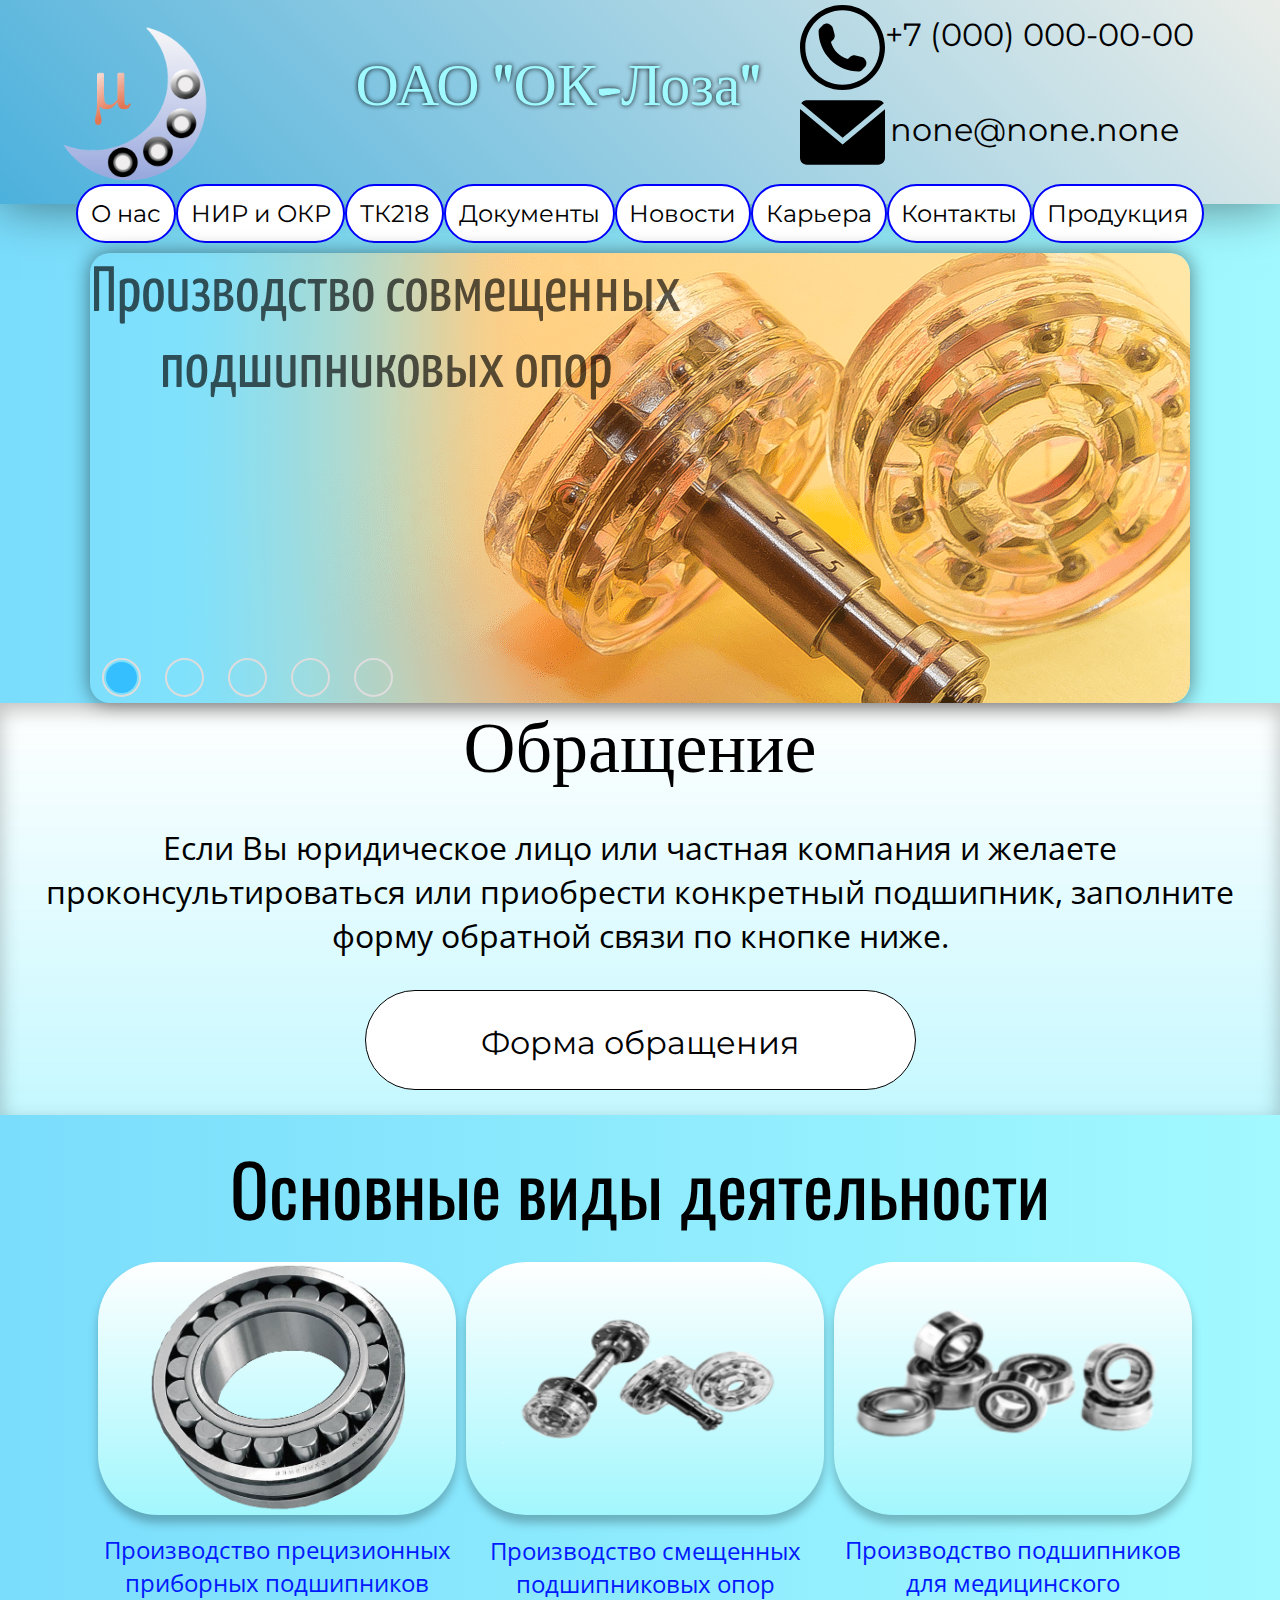
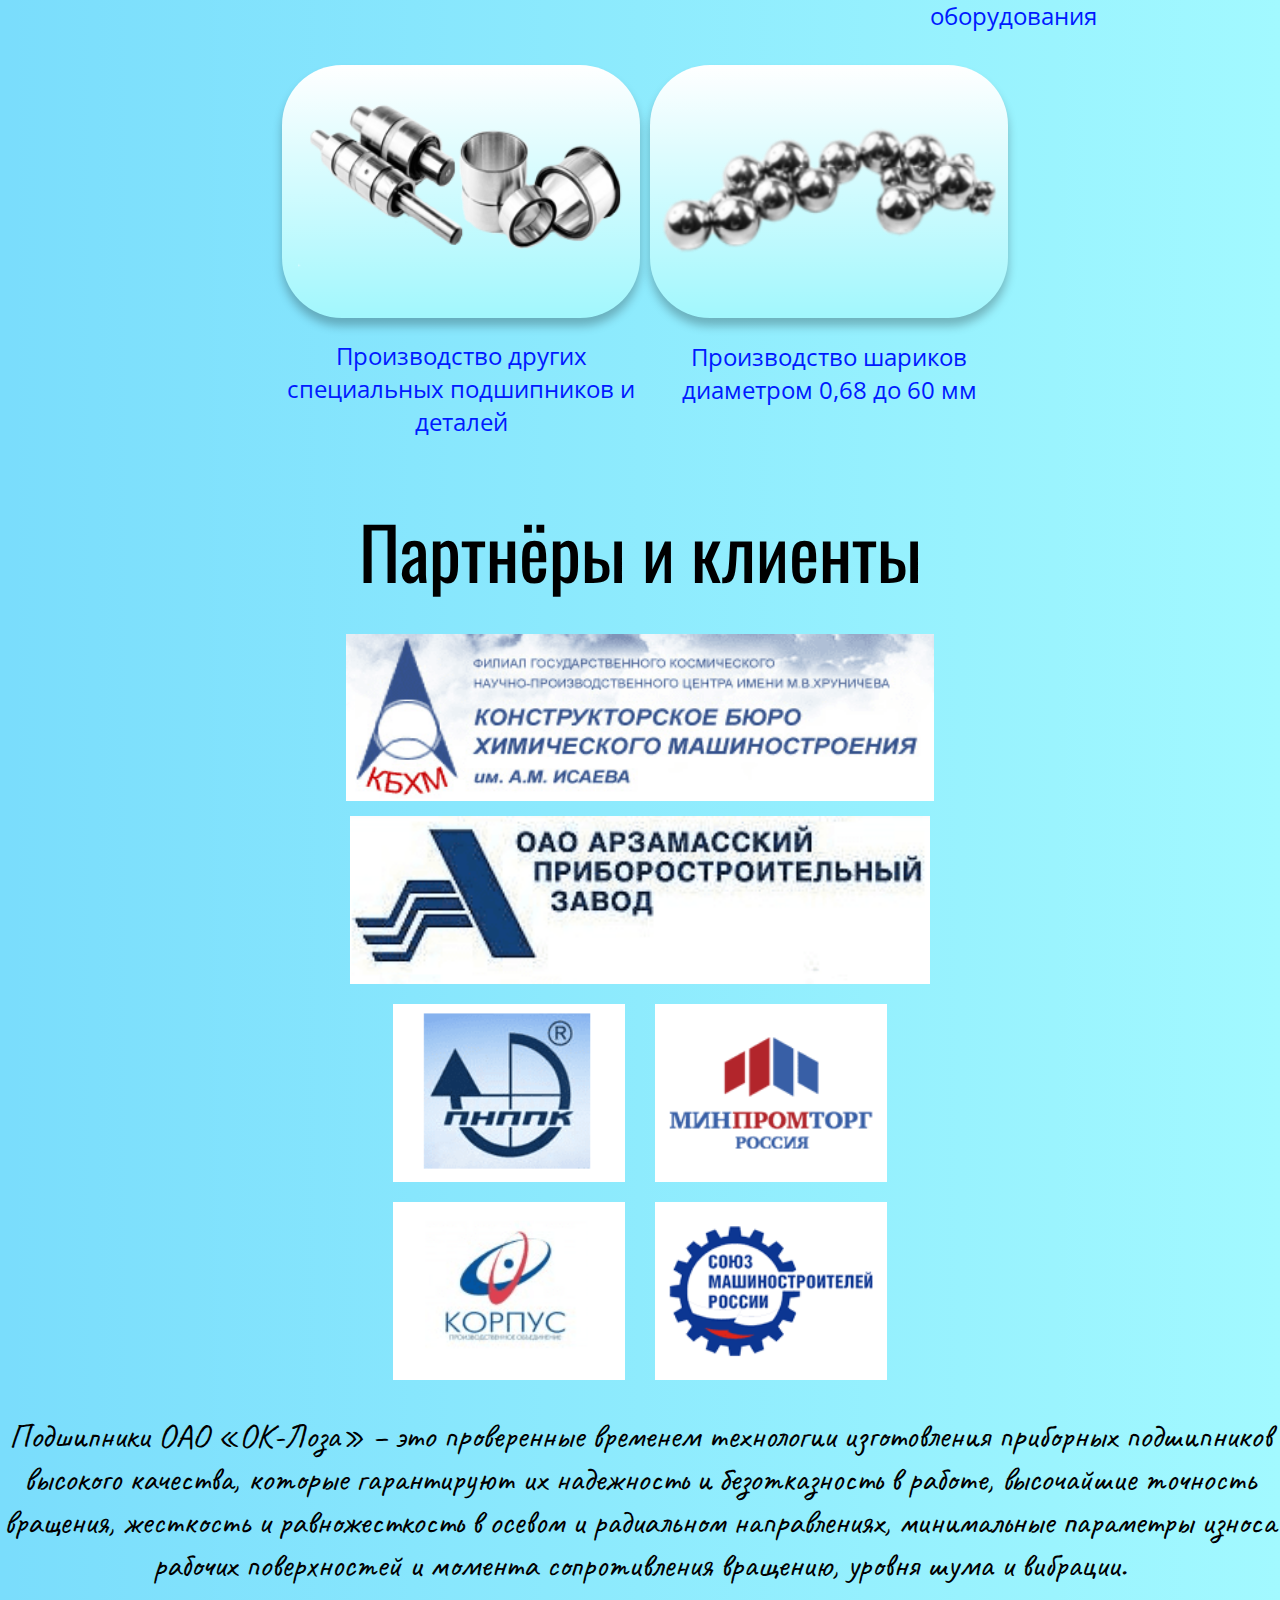
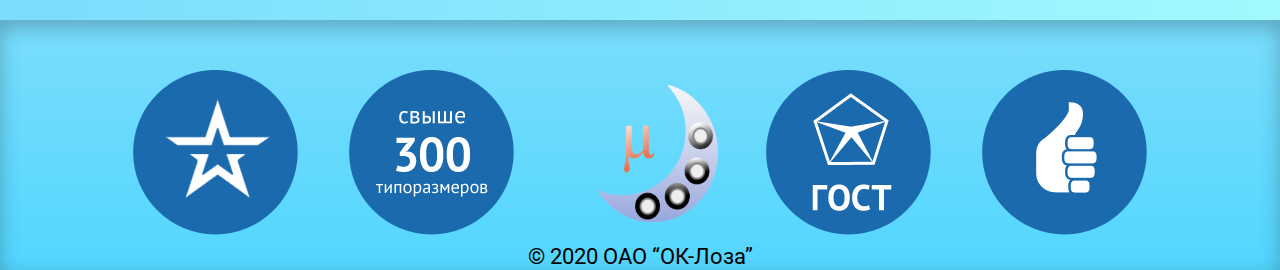
<file: index.html>
<!DOCTYPE html>
<html lang="en">
<head>
    <meta charset="UTF-8">
    <meta name="viewport" content="width=device-width, initial-scale=1.0">
    <link rel="stylesheet" href="style.css">
    <link href="https://fonts.googleapis.com/css2?family=Caveat+Brush&display=swap" rel="stylesheet">
    <link href="https://fonts.googleapis.com/css2?family=Montserrat:wght@300;400&display=swap" rel="stylesheet">
    <link href="https://fonts.googleapis.com/css2?family=Open+Sans:wght@300&display=swap" rel="stylesheet">
    <link href="https://fonts.googleapis.com/css2?family=Oswald&display=swap" rel="stylesheet"></head>
    <link href="https://fonts.googleapis.com/css2?family=Caveat&display=swap" rel="stylesheet">
    <link href="https://fonts.googleapis.com/css2?family=Roboto:wght@300&display=swap" rel="stylesheet">
    <title>ОАО "ОК-Лоза:Главная"</title>
<body>
        <header>
            <div class="header">
                <div class="header__logo">
                    <div class="logo">
                        <a href="index.html"><img src="images/Logo.png" alt="Картинка не прогрузилась"></a>
                    </div>
                    <h1><a href="http://www.okloza.ru/" target="_blank">ОАО "ОК-Лоза"</a></h1>
                </div>
                
                <div class="contacts">
                    <div class="contacts__phone">
                        <svg xmlns="http://www.w3.org/2000/svg" xmlns:xlink="http://www.w3.org/1999/xlink" version="1.1" id="Capa_1" x="0px" y="0px" width="512px" height="512px" viewBox="0 0 512 512" style="enable-background:new 0 0 512 512;" xml:space="preserve">
                            <g>
                                <path d="M256,32c123.5,0,224,100.5,224,224S379.5,480,256,480S32,379.5,32,256S132.5,32,256,32 M256,0C114.625,0,0,114.625,0,256   s114.625,256,256,256s256-114.625,256-256S397.375,0,256,0L256,0z M398.719,341.594l-1.438-4.375   c-3.375-10.062-14.5-20.562-24.75-23.375L334.688,303.5c-10.25-2.781-24.875,0.969-32.405,8.5l-13.688,13.688   c-49.75-13.469-88.781-52.5-102.219-102.25l13.688-13.688c7.5-7.5,11.25-22.125,8.469-32.406L198.219,139.5   c-2.781-10.25-13.344-21.375-23.406-24.75l-4.313-1.438c-10.094-3.375-24.5,0.031-32,7.563l-20.5,20.5   c-3.656,3.625-6,14.031-6,14.063c-0.688,65.063,24.813,127.719,70.813,173.75c45.875,45.875,108.313,71.345,173.156,70.781   c0.344,0,11.063-2.281,14.719-5.938l20.5-20.5C398.688,366.062,402.062,351.656,398.719,341.594z"/>
                            </g>
                            </svg>
                        <p>+7 (000) 000-00-00</p>
                    </div>
                    <div class="contacts__mail">   
                        <svg xmlns="http://www.w3.org/2000/svg" xmlns:xlink="http://www.w3.org/1999/xlink" enable-background="new 0 0 64 64" version="1.1" viewBox="0 0 64 64" xml:space="preserve">
                            <g id="Glyph_copy_2">
                            <path d="M63.125,9.977c-0.902-1.321-2.419-2.194-4.131-2.194H5.006c-1.676,0-3.158,0.842-4.067,2.117l31.16,25.982L63.125,9.977z"/><path d="M0.006,14.328v36.889c0,2.75,2.25,5,5,5h53.988c2.75,0,5-2.25,5-5V14.461L32.099,41.09L0.006,14.328z"/>
                            </g>
                        </svg>
                        <p>none@none.none</p>
                    </div>
                </div>
            </div>
            <nav>
                <div class="menu">
                    <ul>
                        <li><a href="About/aboutUs.html">О нас</a></li>
                        <li>НИР и ОКР</li>
                        <li>ТК218</li>
                        <li>Документы</li>
                        <li><a href="News/news.html">Новости</a></li>
                        <li>Карьера</li>
                        <li><a href="Contacts/contacts.html">Контакты</a></li>
                        <li>Продукция</li>
                    </ul>
                </div>
            </nav>
            <div class="section">
                <span></span>
                <div class="clouse"></div>
                <div class="navigation">
                    <ol class="none">
                        <li><a href="About/aboutUs.html">О нас</a></li>
                        <li>НИР и ОКР</li>
                        <li>ТК218</li>
                        <li>Документы</li>
                        <li><a href="News/news.html">Новости</a></li>
                        <li>Карьера</li>
                        <li><a href="Contacts/contacts.html">Контакты</a></li>
                        <li>Продукция</li>
                    </ol>
                </div>
            </div>
        </header>

        <div class="modal none">
            <form action="">
                <h1>Введите Ваше имя</h1>
                <input type="text" id="name" placeholder="Введите имя" required>
                <h1>Введите почту</h1>
                <input type="email" id="email" pattern=".+@.+com" size="30" required placeholder="none@none.none">
                <h1>Введите номер телефона</h1>
                <input type="tel" id="phone" name="phone" required  pattern="[0-9]{3}-[0-9]{3}-[0-9]{2}-[0-9]{2}" placeholder="000-000-00-00">
                <h1>Обращение</h1>
                <textarea name="appeal_text" id="" cols="70" rows="10" required  placeholder="Введите сообщение"></textarea>
                <div class="check__modal">
                    <h3>Согласны ли Вы принять обработку данных?</h3>
                    <input type="checkbox" name="ckeck" id="check" required >
                </div>
                <input type="submit" id="enter" value="Отправить">
                <div class="clouse__modal"><p>Закрыть форму обращения</p></div>
            </form>
        </div>
        <main>
            <article>
                <div class="wrapper">
                    <input type="radio" name="point" id="slide1" checked>
                    <input type="radio" name="point" id="slide2">
                    <input type="radio" name="point" id="slide3">
                    <input type="radio" name="point" id="slide4">
                    <input type="radio" name="point" id="slide5">
                    <div class="slider">
                        <div class="slides slide1"></div>
                        <div class="slides slide2"></div>
                        <div class="slides slide3"></div>
                        <div class="slides slide4"></div>
                        <div class="slides slide5"></div>
                    </div>
                    <div class="controls">
                        <label for="slide1"></label>
                        <label for="slide2"></label>
                        <label for="slide3"></label>
                        <label for="slide4"></label>
                        <label for="slide5"></label>
                    </div>
                </div>
                <div class="slider__picture_phone">
                    <img src="images/Slider1.png"  alt="Картинка не прогрузилась">
                    <img src="images/Slider2.png"  alt="Картинка не прогрузилась">
                    <img src="images/Slider3.png"  alt="Картинка не прогрузилась">
                    <img src="images/Slider4.png"  alt="Картинка не прогрузилась">
                    <img src="images/Slider5.png"  alt="Картинка не прогрузилась">
                </div>
            </article>

            <article>
                <div class="appeal">
                    <h1>Обращение</h1>
                    <p>Если Вы юридическое лицо или частная компания и желаете проконсультироваться или
                    приобрести конкретный подшипник, заполните форму обратной связи по кнопке ниже.</p>
                    <div class="appeal__form"><p>Форма обращения</p></div>
                </div>
            </article>

            <article>
                <div class="views">
                    <h1>Основные виды деятельности</h1>
                    <div class="views__blocks">

                        <section>
                            <div class="block">
                                <div class="block__image">
                                    <img src="images/1.png" id="block__image__one" alt="Картинка не прогрузилась">
                                </div>
                                <p>Производство прецизионных приборных подшипников</p>
                            </div>
                        </section>

                        <section>
                            <div class="block">
                                <div class="block__image">
                                    <img src="images/2.png" id="block__image__two" alt="Картинка не прогрузилась">
                                </div>
                                <p>Производство смещенных подшипниковых опор</p>
                            </div>
                        </section>

                        <section>
                            <div class="block">
                                <div class="block__image">
                                    <img src="images/3.png" id="block__image__three" alt="Картинка не прогрузилась">
                                </div>
                                <p>Производство подшипников для медицинского оборудования</p>
                            </div>
                        </section>

                        <section>
                            <div class="block">
                                <div class="block__image">
                                    <img src="images/4.png" id="block__image__four" alt="Картинка не прогрузилась">
                                </div>
                                <p>Производство других специальных подшипников и деталей</p>
                            </div>
                        </section>
                        
                        <section>
                            <div class="block">
                                <div class="block__image">
                                    <img src="images/5.png" id="block__image__five" alt="Картинка не прогрузилась">
                                </div>
                                <p>Производство шариков диаметром 0,68 до 60 мм</p>
                            </div>
                        </section>
                    </div>
                </div>
            </article>

            <article>
                <div class="clients">
                    <h1>Партнёры и клиенты</h1>
                    <section>
                        <div class="clients__images">
                            <img src="images/client1.png" alt="Картинка не прогрузилась">
                            <img src="images/client2.png" alt="Картинка не прогрузилась">
                            <img src="images/client3.png" alt="Картинка не прогрузилась">
                            <img src="images/client4.png" alt="Картинка не прогрузилась">
                            <img src="images/client5.png" alt="Картинка не прогрузилась">
                            <img src="images/client6.png" alt="Картинка не прогрузилась">
                        </div>
                    </section>
                    <aside>
                        <p>Подшипники ОАО «ОК-Лоза» – это проверенные временем технологии изготовления приборных подшипников высокого
                            качества, которые гарантируют их надежность и безотказность в работе, высочайшие точность вращения, жесткость
                            и равножесткость в осевом и радиальном направлениях, минимальные параметры износа
                            рабочих поверхностей и момента сопротивления вращению, уровня шума и вибрации.</p>
                    </aside>
                </div>
            </article>
        </main>

        <footer>
            <div class="footer">
                <div class="footer__images">
                    <img src="images/Three.png" alt="Картинка не прогрузилась">
                    <img src="images/Two.png" alt="Картинка не прогрузилась">
                    <a href="#"><img id="footer__logo" src="images/Logo.png" alt="Картинка не прогрузилась"></a>
                    <img src="images/Five.png" alt="Картинка не прогрузилась">
                    <img src="images/Four.png" alt="Картинка не прогрузилась">
                </div>
                <h1>©  2020 ОАО “ОК-Лоза”</h1>
            </div>
        </footer>

    <script src="main.js"></script>
</body>
</html>
</file>
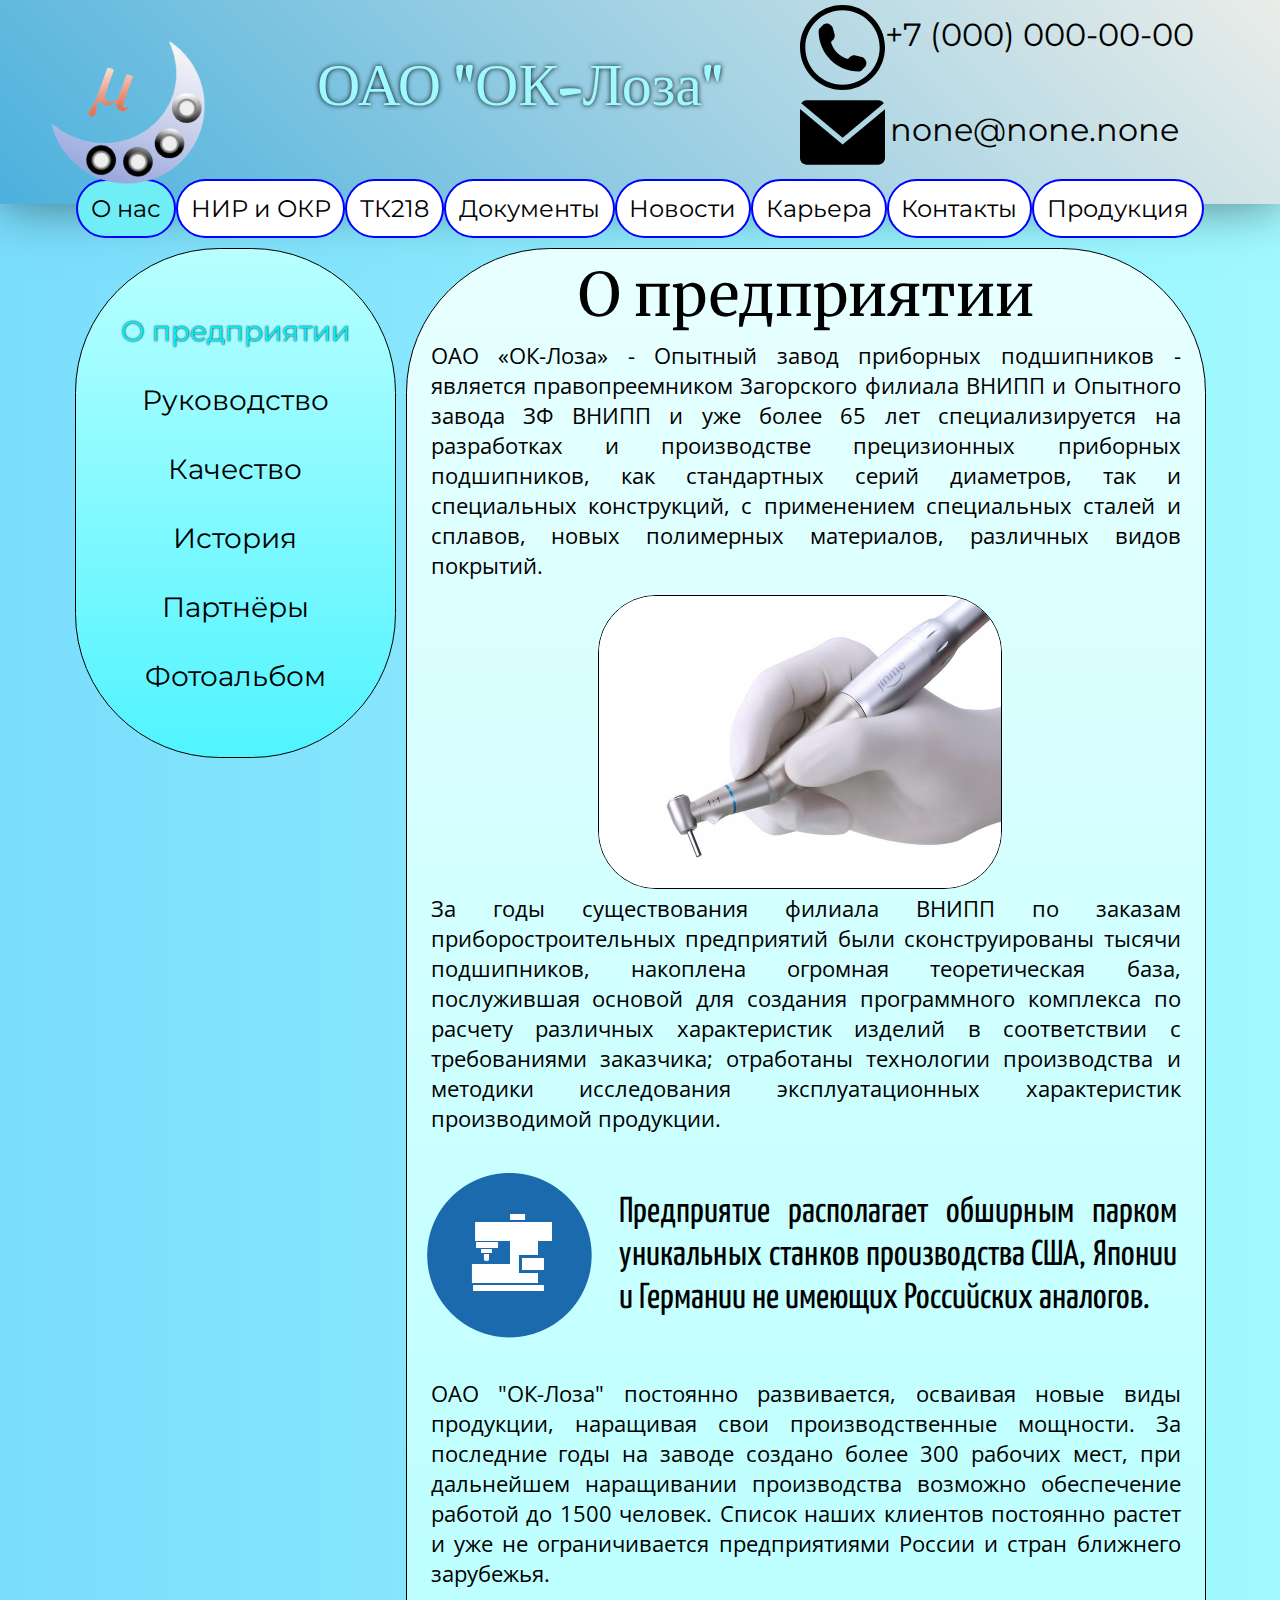
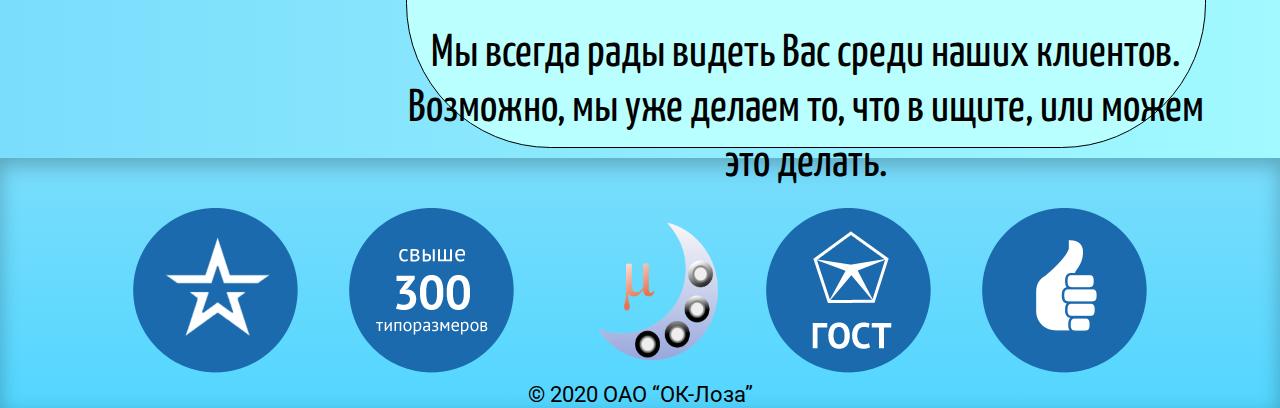
<file: About/aboutUs.html>
<!DOCTYPE html>
<html lang="en">
<head>
    <meta charset="UTF-8">
    <meta name="viewport" content="width=device-width, initial-scale=1.0">
    <link rel="stylesheet" href="style.css">
    <link href="https://fonts.googleapis.com/css2?family=Caveat+Brush&display=swap" rel="stylesheet">
    <link href="https://fonts.googleapis.com/css2?family=Montserrat:wght@300;400&display=swap" rel="stylesheet">
    <link href="https://fonts.googleapis.com/css2?family=Open+Sans:wght@300&display=swap" rel="stylesheet">
    <link href="https://fonts.googleapis.com/css2?family=Oswald&display=swap" rel="stylesheet"></head>
    <link href="https://fonts.googleapis.com/css2?family=Caveat&display=swap" rel="stylesheet">
    <link href="https://fonts.googleapis.com/css2?family=Roboto:wght@300&display=swap" rel="stylesheet">
    <link href="https://fonts.googleapis.com/css2?family=Merriweather&display=swap" rel="stylesheet">
    <link href="https://fonts.googleapis.com/css2?family=Yanone+Kaffeesatz&display=swap" rel="stylesheet">
    <title>ОАО "ОК-Лоза":О нас</title>
</head>
<body>
    <header>
        <div class="header">
            <div class="header__logo">
                <div class="logo">
                    <a href="../index.html"><img src="../images/Logo.png" alt="Картинка не прогрузилась"></a>
                </div>
                <h1><a href="http://www.okloza.ru/" target="_blank">ОАО "ОК-Лоза"</a></h1>
            </div>
            <div class="contacts">
                <div class="contacts__phone">
                    <svg xmlns="http://www.w3.org/2000/svg" xmlns:xlink="http://www.w3.org/1999/xlink" version="1.1" id="Capa_1" x="0px" y="0px" width="512px" height="512px" viewBox="0 0 512 512" style="enable-background:new 0 0 512 512;" xml:space="preserve">
                        <g>
                            <path d="M256,32c123.5,0,224,100.5,224,224S379.5,480,256,480S32,379.5,32,256S132.5,32,256,32 M256,0C114.625,0,0,114.625,0,256   s114.625,256,256,256s256-114.625,256-256S397.375,0,256,0L256,0z M398.719,341.594l-1.438-4.375   c-3.375-10.062-14.5-20.562-24.75-23.375L334.688,303.5c-10.25-2.781-24.875,0.969-32.405,8.5l-13.688,13.688   c-49.75-13.469-88.781-52.5-102.219-102.25l13.688-13.688c7.5-7.5,11.25-22.125,8.469-32.406L198.219,139.5   c-2.781-10.25-13.344-21.375-23.406-24.75l-4.313-1.438c-10.094-3.375-24.5,0.031-32,7.563l-20.5,20.5   c-3.656,3.625-6,14.031-6,14.063c-0.688,65.063,24.813,127.719,70.813,173.75c45.875,45.875,108.313,71.345,173.156,70.781   c0.344,0,11.063-2.281,14.719-5.938l20.5-20.5C398.688,366.062,402.062,351.656,398.719,341.594z"/>
                        </g>
                        </svg>
                    <p>+7 (000) 000-00-00</p>
                </div>
                <div class="contacts__mail">   
                    <svg xmlns="http://www.w3.org/2000/svg" xmlns:xlink="http://www.w3.org/1999/xlink" enable-background="new 0 0 64 64" version="1.1" viewBox="0 0 64 64" xml:space="preserve">
                        <g id="Glyph_copy_2">
                        <path d="M63.125,9.977c-0.902-1.321-2.419-2.194-4.131-2.194H5.006c-1.676,0-3.158,0.842-4.067,2.117l31.16,25.982L63.125,9.977z"/><path d="M0.006,14.328v36.889c0,2.75,2.25,5,5,5h53.988c2.75,0,5-2.25,5-5V14.461L32.099,41.09L0.006,14.328z"/>
                        </g>
                    </svg>
                    <p>none@none.none</p>
                </div>
            </div>
        </div>
        <nav>
            <div class="menu">
                <ul>
                    <li><a href="aboutUs.html">О нас</a></li>
                    <li>НИР и ОКР</li>
                    <li>ТК218</li>
                    <li>Документы</li>
                    <li><a href="../News/news.html">Новости</a></li>
                    <li>Карьера</li>
                    <li><a href="../Contacts/contacts.html">Контакты</a></li>
                    <li>Продукция</li>
                </ul>
            </div>
            <div class="section">
                <span></span>
                <div class="clouse"></div>
                <div class="navigation">
                    <ol class="none">
                        <li><a href="aboutUs.html">О нас</a></li>
                        <li>НИР и ОКР</li>
                        <li>ТК218</li>
                        <li>Документы</li>
                        <li><a href="../News/news.html">Новости</a></li>
                        <li>Карьера</li>
                        <li><a href="../Contacts/contacts.html">Контакты</a></li>
                        <li>Продукция</li>
                    </ol>
                </div>
            </div>
        </nav>
    </header>
    
    <main>
        <div class="container">
            <nav>
                <div class="guide">
                    <ul>
                        <li>О предприятии</li>
                        <li>Руководство</li>
                        <li>Качество</li>
                        <li>История</li>
                        <li>Партнёры</li>
                        <li>Фотоальбом</li>
                    </ul>
                </div>
            </nav>
            <article>
                <div class="information">
                    <h1>О предприятии</h1>
                    <p>ОАО «ОК-Лоза» - Опытный завод приборных подшипников - является правопреемником
                        Загорского филиала ВНИПП и Опытного завода ЗФ ВНИПП и уже более 65 лет
                        специализируется на разработках и производстве прецизионных приборных
                        подшипников, как стандартных серий диаметров, так и специальных конструкций,
                        с применением специальных сталей и сплавов, новых полимерных материалов,
                        различных видов покрытий.</p>
                    <section>
                        <div class="information__block_one">
                            <img src="../images/hand.jpg" alt="Картинка не прогрузилась">
                            <p>За годы существования филиала ВНИПП по заказам
                                приборостроительных предприятий были
                                сконструированы тысячи подшипников, накоплена
                                огромная теоретическая база, послужившая основой
                                для создания программного комплекса по расчету
                                различных характеристик изделий в соответствии с
                                требованиями заказчика; отработаны технологии
                                производства и методики исследования
                                эксплуатационных характеристик производимой
                                продукции. </p>
                        </div>
                    </section>
                    <section>
                        <div class="information__block_two">
                            <img src="../images/One.png" alt="Картинка не прогрузилась">
                            <p>Предприятие располагает обширным парком уникальных
                                станков производства США, Японии и Германии не имеющих
                                Российских аналогов.</p>
                        </div>
                    </section>
                    <p>ОАО "ОК-Лоза" постоянно развивается, осваивая новые виды продукции, наращивая свои
                        производственные мощности. За последние годы на заводе создано более 300 рабочих
                        мест, при дальнейшем наращивании производства возможно обеспечение работой до
                        1500 человек. Список наших клиентов постоянно растет и уже не ограничивается
                        предприятиями России и стран ближнего зарубежья.</p>
                    <h2>Мы всегда рады видеть Вас среди наших клиентов.
                        Возможно, мы уже делаем то, что в ищите, или можем это делать.</h2>
                </div>
            </article>
        </div>
    </main>

    <footer>
        <footer>
            <div class="footer">
                <div class="footer__images">
                    <img src="../images/Three.png" alt="Картинка не прогрузилась">
                    <img src="../images/Two.png" alt="Картинка не прогрузилась">
                    <a href="#"><img id="footer__logo" src="../images/Logo.png" alt="Картинка не прогрузилась"></a>
                    <img src="../images/Five.png" alt="Картинка не прогрузилась">
                    <img src="../images/Four.png" alt="Картинка не прогрузилась">
                </div>
                <h1>©  2020 ОАО “ОК-Лоза”</h1>
            </div>
        </footer>
    </footer>
    <script src="main.js"></script>
</body>
</html>
</file>
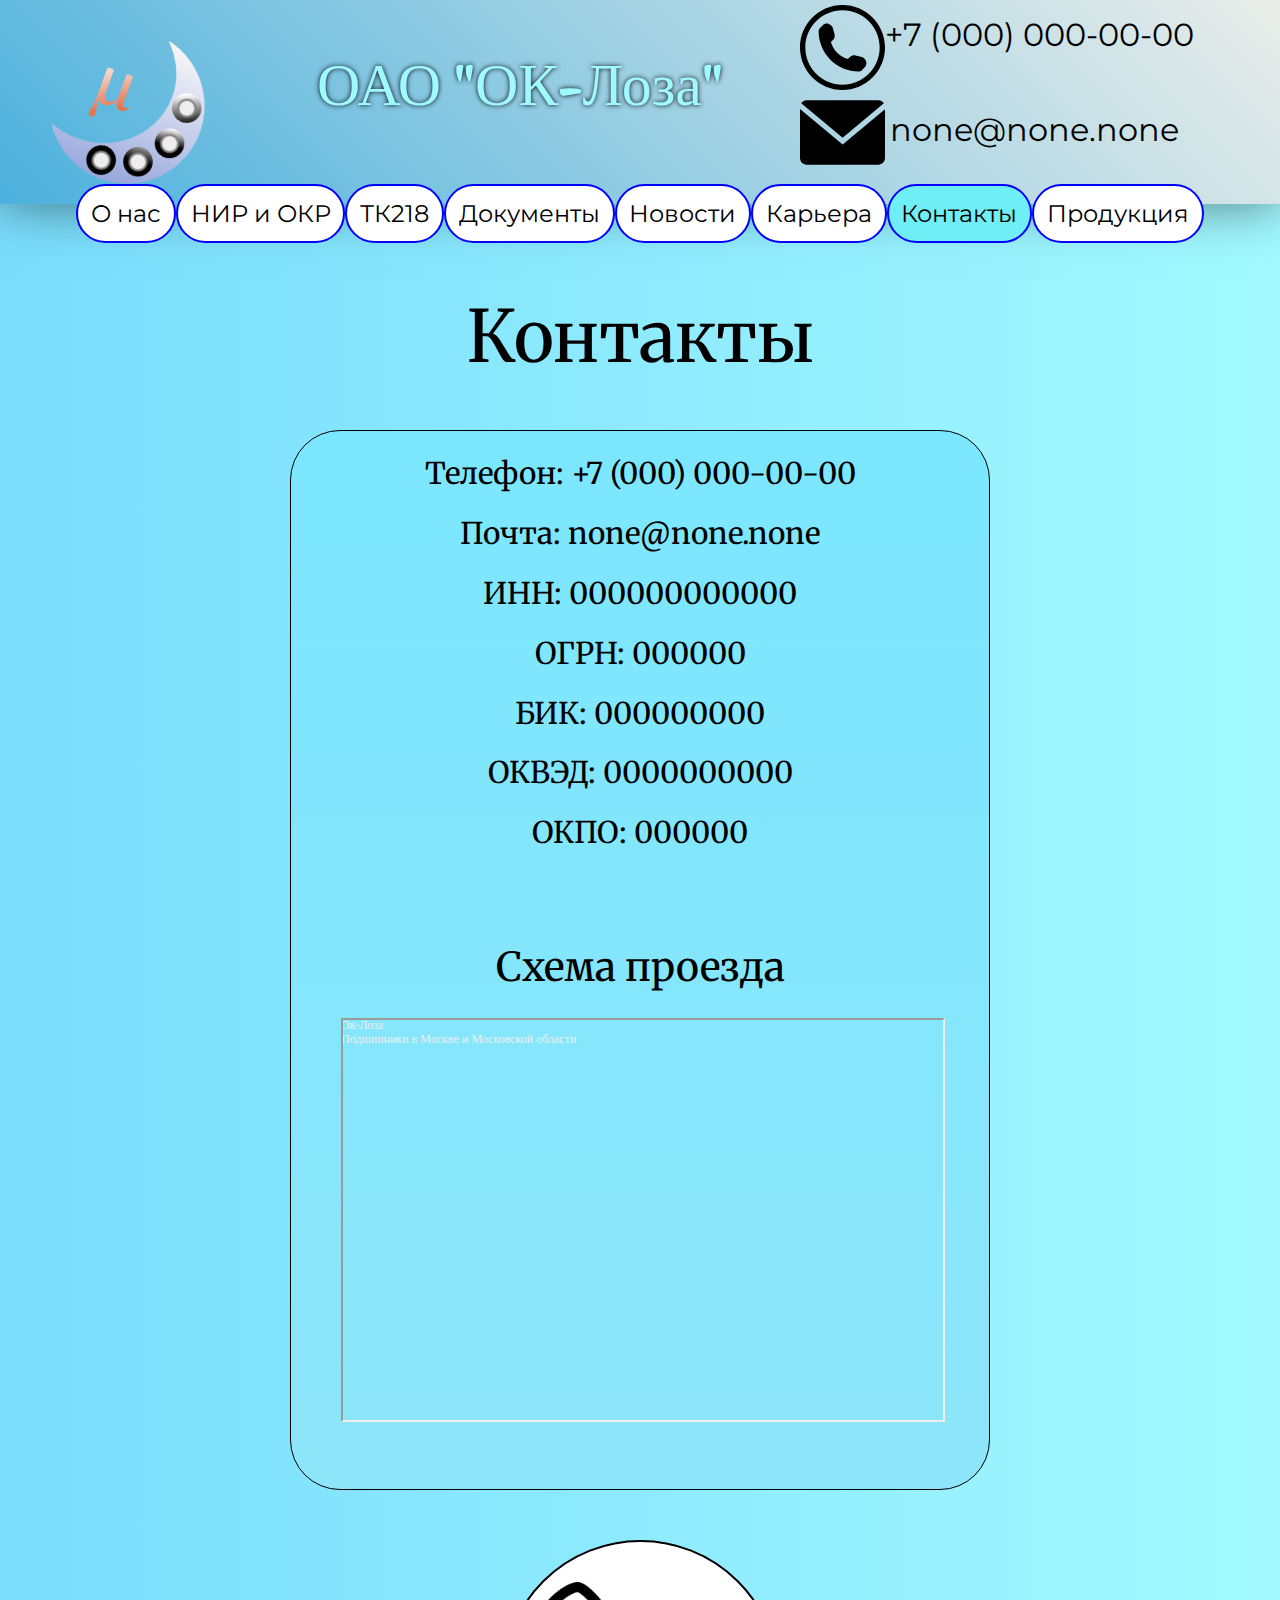
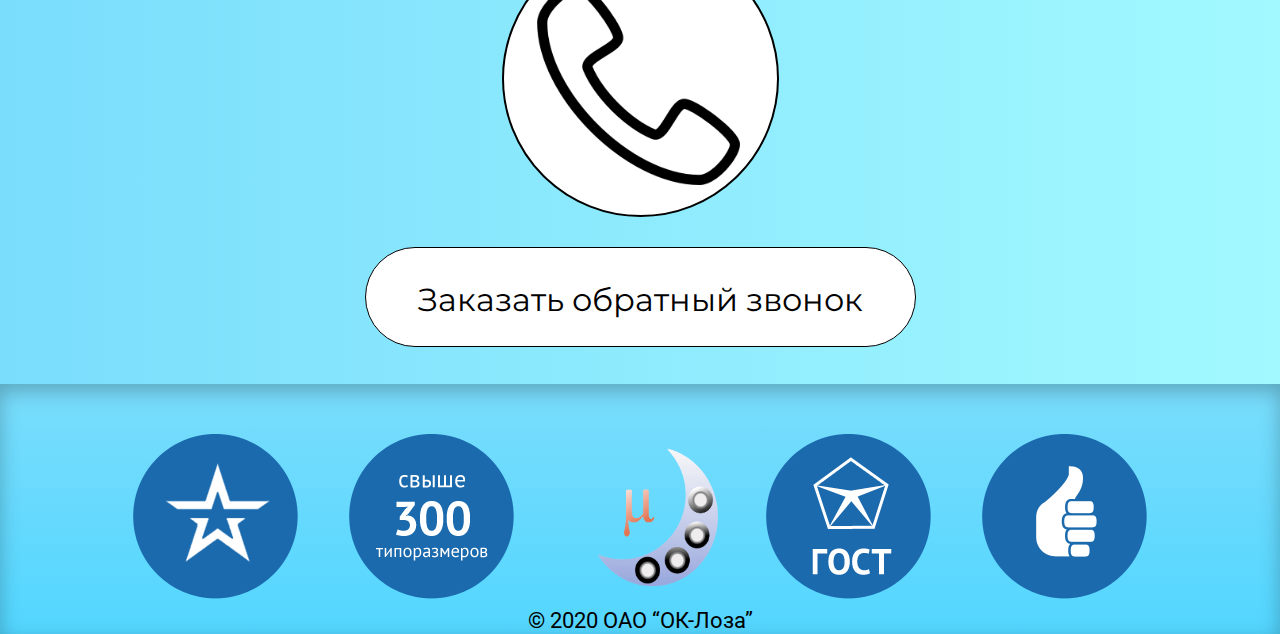
<file: Contacts/contacts.html>
<!DOCTYPE html>
<html lang="en">
<head>
    <meta charset="UTF-8">
    <meta name="viewport" content="width=device-width, initial-scale=1.0">
    <link rel="stylesheet" href="style.css">
    <link href="https://fonts.googleapis.com/css2?family=Caveat+Brush&display=swap" rel="stylesheet">
    <link href="https://fonts.googleapis.com/css2?family=Montserrat:wght@300;400&display=swap" rel="stylesheet">
    <link href="https://fonts.googleapis.com/css2?family=Open+Sans:wght@300&display=swap" rel="stylesheet">
    <link href="https://fonts.googleapis.com/css2?family=Oswald&display=swap" rel="stylesheet"></head>
    <link href="https://fonts.googleapis.com/css2?family=Caveat&display=swap" rel="stylesheet">
    <link href="https://fonts.googleapis.com/css2?family=Roboto:wght@300&display=swap" rel="stylesheet">
    <link href="https://fonts.googleapis.com/css2?family=Merriweather&display=swap" rel="stylesheet">
    <title>ОАО "ОК-Лоза":Контакты</title>
</head>
<body>
    <header>
        <div class="header">
            <div class="header__logo">
                <div class="logo">
                    <a href="../index.html"><img src="../images/Logo.png" alt="Картинка не прогрузилась"></a>
                </div>
                <h1><a href="http://www.okloza.ru/" target="_blank">ОАО "ОК-Лоза"</a></h1>
            </div>
            <div class="contacts">
                <div class="contacts__phone">
                    <svg xmlns="http://www.w3.org/2000/svg" xmlns:xlink="http://www.w3.org/1999/xlink" version="1.1" id="Capa_1" x="0px" y="0px" width="512px" height="512px" viewBox="0 0 512 512" style="enable-background:new 0 0 512 512;" xml:space="preserve">
                        <g>
                            <path d="M256,32c123.5,0,224,100.5,224,224S379.5,480,256,480S32,379.5,32,256S132.5,32,256,32 M256,0C114.625,0,0,114.625,0,256   s114.625,256,256,256s256-114.625,256-256S397.375,0,256,0L256,0z M398.719,341.594l-1.438-4.375   c-3.375-10.062-14.5-20.562-24.75-23.375L334.688,303.5c-10.25-2.781-24.875,0.969-32.405,8.5l-13.688,13.688   c-49.75-13.469-88.781-52.5-102.219-102.25l13.688-13.688c7.5-7.5,11.25-22.125,8.469-32.406L198.219,139.5   c-2.781-10.25-13.344-21.375-23.406-24.75l-4.313-1.438c-10.094-3.375-24.5,0.031-32,7.563l-20.5,20.5   c-3.656,3.625-6,14.031-6,14.063c-0.688,65.063,24.813,127.719,70.813,173.75c45.875,45.875,108.313,71.345,173.156,70.781   c0.344,0,11.063-2.281,14.719-5.938l20.5-20.5C398.688,366.062,402.062,351.656,398.719,341.594z"/>
                        </g>
                        </svg>
                    <p>+7 (000) 000-00-00</p>
                </div>
                <div class="contacts__mail">   
                    <svg xmlns="http://www.w3.org/2000/svg" xmlns:xlink="http://www.w3.org/1999/xlink" enable-background="new 0 0 64 64" version="1.1" viewBox="0 0 64 64" xml:space="preserve">
                        <g id="Glyph_copy_2">
                        <path d="M63.125,9.977c-0.902-1.321-2.419-2.194-4.131-2.194H5.006c-1.676,0-3.158,0.842-4.067,2.117l31.16,25.982L63.125,9.977z"/><path d="M0.006,14.328v36.889c0,2.75,2.25,5,5,5h53.988c2.75,0,5-2.25,5-5V14.461L32.099,41.09L0.006,14.328z"/>
                        </g>
                    </svg>
                    <p>none@none.none</p>
                </div>
            </div>
        </div>
        <nav>
            <div class="menu">
                <ul>
                    <li><a href="../About/aboutUs.html">О нас</a></li>
                    <li>НИР и ОКР</li>
                    <li>ТК218</li>
                    <li>Документы</li>
                    <li><a href="../News/news.html">Новости</a></li>
                    <li>Карьера</li>
                    <li><a href="contacts.html">Контакты</a></li>
                    <li>Продукция</li>
                </ul>
            </div>
        </nav>
        <div class="section">
            <span></span>
            <div class="clouse"></div>
            <div class="navigation">
                <ol class="none">
                    <li><a href="../About/aboutUs.html">О нас</a></li>
                    <li>НИР и ОКР</li>
                    <li>ТК218</li>
                    <li>Документы</li>
                    <li><a href="../News/news.html">Новости</a></li>
                    <li>Карьера</li>
                    <li><a href="contacts.html">Контакты</a></li>
                    <li>Продукция</li>
                </ol>
            </div>
        </div>
    </header>

    <main>
        <h1>Контакты</h1>
        <article>
            <div class="contacts_block">
                <h2>Телефон: +7 (000) 000-00-00</h2>
                <h2>Почта: none@none.none</h2>
                <h2>ИНН: 000000000000</h2>
                <h2>ОГРН: 000000</h2>
                <h2>БИК: 000000000</h2>
                <h2>ОКВЭД: 0000000000</h2>
                <h2>ОКПО: 000000</h2>
                <h2>Схема проезда</h2>
                <div class="block__map" style="position:relative;overflow:hidden;">
                    <a href="https://yandex.ru/maps/org/ok_loza/1012349014/?utm_medium=mapframe&utm_source=maps" style="color:#eee;font-size:12px;position:absolute;top:0px;">Ок-Лоза</a>
                    <a href="https://yandex.ru/maps/1/moscow-and-moscow-oblast/category/bearings/?utm_medium=mapframe&utm_source=maps" style="color:#eee;font-size:12px;position:absolute;top:14px;">Подшипники в Москве и Московской области</a>
                    <iframe src="https://yandex.ru/map-widget/v1/-/CCQhY6xwKA" width="600" height="400" frameborder="1" allowfullscreen="true" style="position:relative;"></iframe>
                </div>
            </div>
        </article>

        <article>
            <div class="call">
                <div class="call__phone">
                    <img src="../images/Phone.png" id="f" alt="Картинка не прогрузилась">
                </div>
                <div class="call__button"><p>Заказать обратный звонок</p></div>
            </div>
        </article>
    </main>

    <footer>
        <div class="footer">
            <div class="footer__images">
                <img src="../images/Three.png" alt="Картинка не прогрузилась">
                <img src="../images/Two.png" alt="Картинка не прогрузилась">
                <a href="#"><img id="footer__logo" src="../images/Logo.png" alt="Картинка не прогрузилась"></a>
                <img src="../images/Five.png" alt="Картинка не прогрузилась">
                <img src="../images/Four.png" alt="Картинка не прогрузилась">
            </div>
            <h1>©  2020 ОАО “ОК-Лоза”</h1>
        </div>
    </footer>
    <script src="main.js"></script>
</body>
</html>
</file>
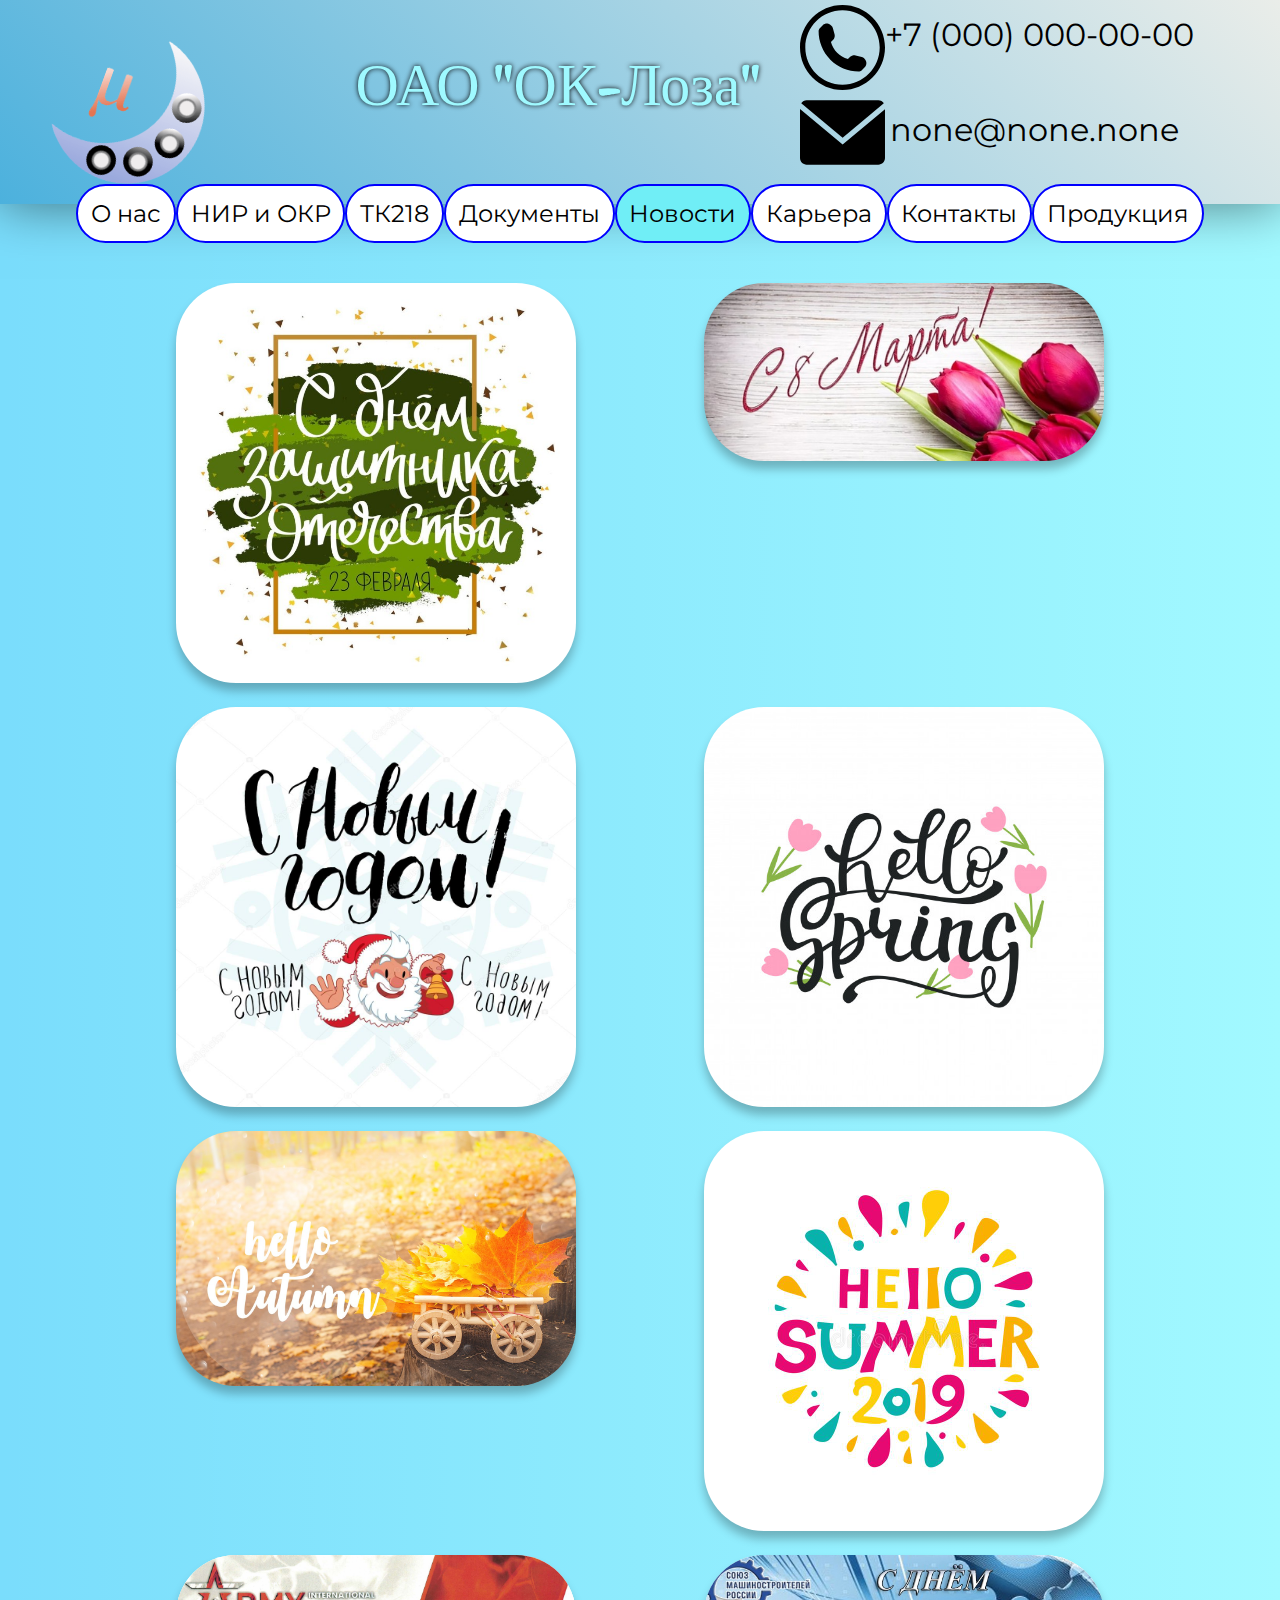
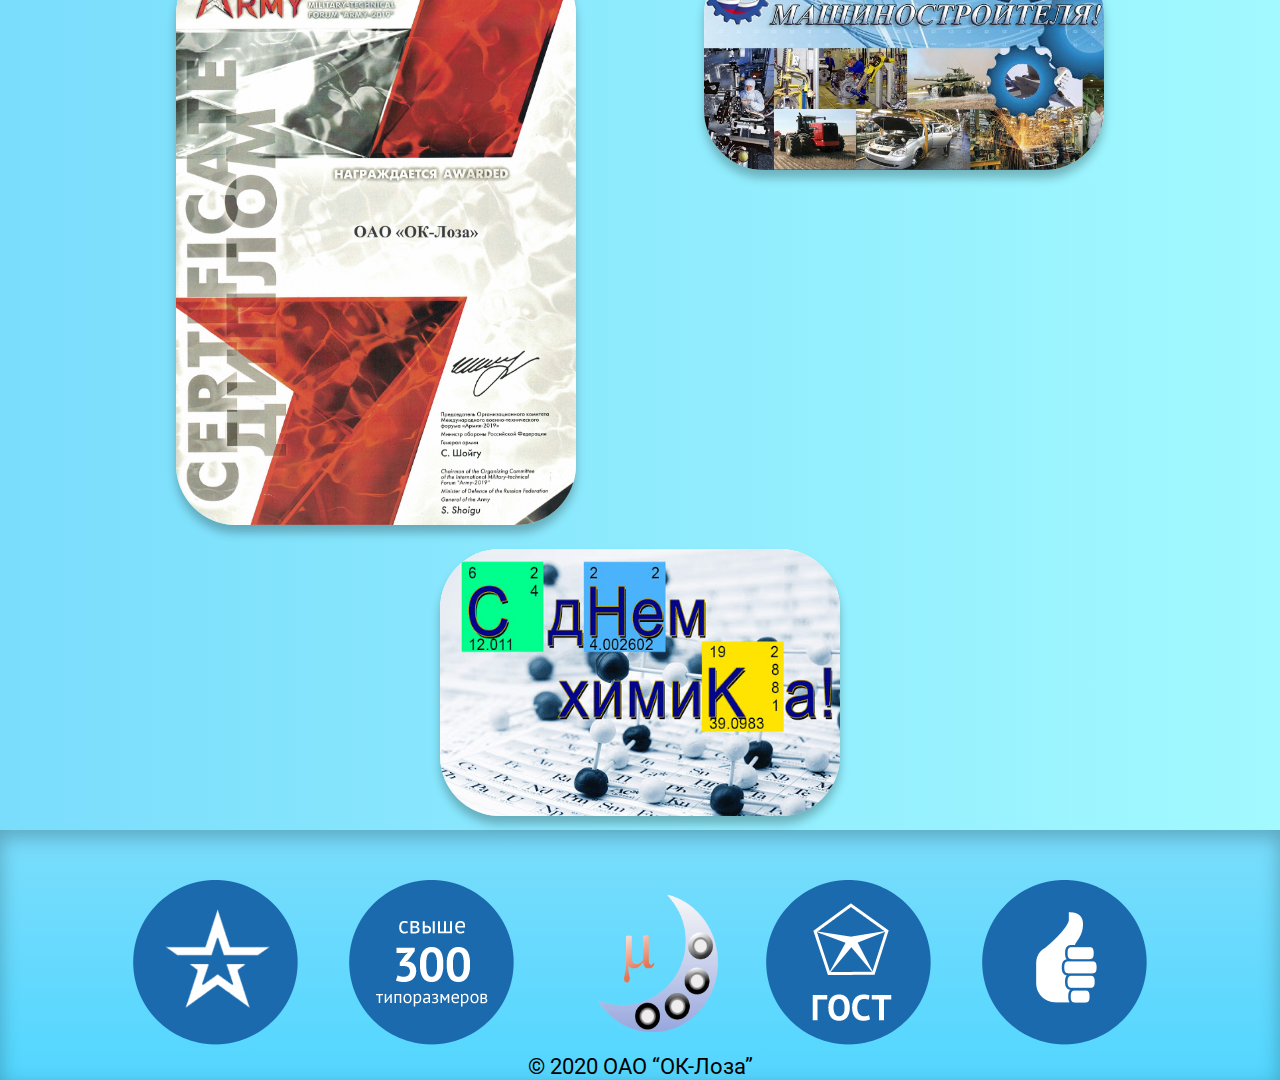
<file: News/news.html>
<!DOCTYPE html>
<html lang="en">
<head>
    <meta charset="UTF-8">
    <meta name="viewport" content="width=device-width, initial-scale=1.0">
    <link rel="stylesheet" href="style.css">
    <link href="https://fonts.googleapis.com/css2?family=Caveat+Brush&display=swap" rel="stylesheet">
    <link href="https://fonts.googleapis.com/css2?family=Montserrat:wght@300;400&display=swap" rel="stylesheet">
    <link href="https://fonts.googleapis.com/css2?family=Open+Sans:wght@300&display=swap" rel="stylesheet">
    <link href="https://fonts.googleapis.com/css2?family=Oswald&display=swap" rel="stylesheet"></head>
    <link href="https://fonts.googleapis.com/css2?family=Caveat&display=swap" rel="stylesheet">
    <link href="https://fonts.googleapis.com/css2?family=Roboto:wght@300&display=swap" rel="stylesheet">
    <link href="https://fonts.googleapis.com/css2?family=Merriweather&display=swap" rel="stylesheet">
    <link href="https://fonts.googleapis.com/css2?family=Yanone+Kaffeesatz&display=swap" rel="stylesheet">
    <title>ОАО "ОК-Лоза":Новости</title>
</head>
<body>
    <header>
        <div class="header">
            <div class="header__logo">
                <div class="logo">
                    <a href="../index.html"><img src="../images/Logo.png" alt="Картинка не прогрузилась"></a>
                </div>
                <h1><a href="http://www.okloza.ru/" target="_blank">ОАО "ОК-Лоза"</a></h1>
            </div>
            <div class="contacts">
                <div class="contacts__phone">
                    <svg xmlns="http://www.w3.org/2000/svg" xmlns:xlink="http://www.w3.org/1999/xlink" version="1.1" id="Capa_1" x="0px" y="0px" width="512px" height="512px" viewBox="0 0 512 512" style="enable-background:new 0 0 512 512;" xml:space="preserve">
                        <g>
                            <path d="M256,32c123.5,0,224,100.5,224,224S379.5,480,256,480S32,379.5,32,256S132.5,32,256,32 M256,0C114.625,0,0,114.625,0,256   s114.625,256,256,256s256-114.625,256-256S397.375,0,256,0L256,0z M398.719,341.594l-1.438-4.375   c-3.375-10.062-14.5-20.562-24.75-23.375L334.688,303.5c-10.25-2.781-24.875,0.969-32.405,8.5l-13.688,13.688   c-49.75-13.469-88.781-52.5-102.219-102.25l13.688-13.688c7.5-7.5,11.25-22.125,8.469-32.406L198.219,139.5   c-2.781-10.25-13.344-21.375-23.406-24.75l-4.313-1.438c-10.094-3.375-24.5,0.031-32,7.563l-20.5,20.5   c-3.656,3.625-6,14.031-6,14.063c-0.688,65.063,24.813,127.719,70.813,173.75c45.875,45.875,108.313,71.345,173.156,70.781   c0.344,0,11.063-2.281,14.719-5.938l20.5-20.5C398.688,366.062,402.062,351.656,398.719,341.594z"/>
                        </g>
                        </svg>
                    <p>+7 (000) 000-00-00</p>
                </div>
                <div class="contacts__mail">   
                    <svg xmlns="http://www.w3.org/2000/svg" xmlns:xlink="http://www.w3.org/1999/xlink" enable-background="new 0 0 64 64" version="1.1" viewBox="0 0 64 64" xml:space="preserve">
                        <g id="Glyph_copy_2">
                        <path d="M63.125,9.977c-0.902-1.321-2.419-2.194-4.131-2.194H5.006c-1.676,0-3.158,0.842-4.067,2.117l31.16,25.982L63.125,9.977z"/><path d="M0.006,14.328v36.889c0,2.75,2.25,5,5,5h53.988c2.75,0,5-2.25,5-5V14.461L32.099,41.09L0.006,14.328z"/>
                        </g>
                    </svg>
                    <p>none@none.none</p>
                </div>
            </div>
        </div>
        <nav>
            <div class="menu">
                <ul>
                    <li><a href="../About/aboutUs.html">О нас</a></li>
                    <li>НИР и ОКР</li>
                    <li>ТК218</li>
                    <li>Документы</li>
                    <li><a href="news.html">Новости</a></li>
                    <li>Карьера</li>
                    <li><a href="../Contacts/contacts.html">Контакты</a></li>
                    <li>Продукция</li>
                </ul>
            </div>
        </nav>
        <div class="section">
            <span></span>
            <div class="clouse"></div>
            <div class="navigation">
                <ol class="none">
                    <li><a href="../About/aboutUs.html">О нас</a></li>
                    <li>НИР и ОКР</li>
                    <li>ТК218</li>
                    <li>Документы</li>
                    <li><a href="news.html">Новости</a></li>
                    <li>Карьера</li>
                    <li><a href="../Contacts/contacts.html">Контакты</a></li>
                    <li>Продукция</li>
                </ol>
            </div>
        </div>
    </header>
    
    <main>
        <article>
            <div class="news">
                <div class="news__block">
                    <img src="../images/1.jpg" id="one" alt="Катинка не прогрузилась">
                </div>
                <div class="news__block">
                    <img src="../images/2.jpg" id="two" alt="Катинка не прогрузилась">
                </div>
                <div class="news__block">
                    <img src="../images/3.jpg" id="three" alt="Катинка не прогрузилась">
                </div>
                <div class="news__block">
                    <img src="../images/4.jpg" id="four" alt="Катинка не прогрузилась">
                </div>
                <div class="news__block">
                    <img src="../images/5.jpg" id="five" alt="Катинка не прогрузилась">
                </div>
                <div class="news__block">
                    <img src="../images/6.jpg" id="six" alt="Катинка не прогрузилась">
                </div>
                <div class="news__block">
                    <img src="../images/7.jpg" id="seven" alt="Катинка не прогрузилась">
                </div>
                <div class="news__block">
                    <img src="../images/8.jpg" id="eight" alt="Катинка не прогрузилась">
                </div>
                <div class="news__block">
                    <img src="../images/9.jpg" id="nine" alt="Катинка не прогрузилась">
                </div>
            </div>
        </article>
    </main>

    <footer>
        <div class="footer">
            <div class="footer__images">
                <img src="../images/Three.png" alt="Картинка не прогрузилась">
                <img src="../images/Two.png" alt="Картинка не прогрузилась">
                <a href="#"><img id="footer__logo" src="../images/Logo.png" alt="Картинка не прогрузилась"></a>
                <img src="../images/Five.png" alt="Картинка не прогрузилась">
                <img src="../images/Four.png" alt="Картинка не прогрузилась">
            </div>
            <h1>©  2020 ОАО “ОК-Лоза”</h1>
        </div>
    </footer>
    <script src="main.js"></script>
</body>
</html>
</file>
<file: style.css>
body{
    background: linear-gradient(270deg, #A2F9FF 0%, rgba(255, 255, 255, 0) 100%), #7ADDFC;
    margin: 0;
    padding: 0;
}
::-webkit-scrollbar {
    width: 12px;
}
::-webkit-scrollbar-track {
    -webkit-box-shadow: inset 0 0 6px rgba(0,0,0,0.3); 
    border-radius: 10px;
}
::-webkit-scrollbar-thumb {
    border-radius: 10px;
    -webkit-box-shadow: inset 0 0 10px rgba(0,0,0,0.5); 
}
.menu ul{
    display: flex;
    list-style-type: none;
    justify-content: center;
    margin: 0;
    margin-top: -25px;
    padding: 0;
    flex-wrap: wrap;
}
.header__logo a{
    text-decoration: none;
    color: #9FF9FF;
}
a{
    text-decoration: none;
    color: black;
}
.menu li{
    background-color: white;
    border: solid 2px blue;
    border-radius: 50px;
    padding: 1%;
    text-align: center;
    cursor: pointer;
    transition: 1s;
    font-family: Montserrat;
    font-style: normal;
    font-weight: normal;
    font-size: 24px;
    line-height: 29px;
    margin-top: 5px;
}
    .menu li:hover{
        background-color: rgb(172, 217, 238);
    }
.header{
    display: flex;
    background: linear-gradient(45deg, rgb(76, 177, 221), rgb(234,237,233));
    box-shadow: 0 0 50px rgba(0,0,0,0.5);
}
.header__logo h1{
    width: 525px;
    height: 91px;
    font-family: 'Caveat Brush', cursive;
    font-style: normal;
    font-weight: normal;
    font-size: 72px;
    line-height: 91px;
    color: #9FF9FF;
    text-align: center;
    text-shadow: black 0 0 5px;
}
.contacts{
    margin-top: 5px;
}
.contacts__phone{
    display: flex;
}
.contacts__phone svg{
    width: 85px;
    height: 85px;
}
.contacts__phone p{
    margin: 0;
    margin-top: 10px;
    text-align: center;
    font-family: 'Montserrat', sans-serif;
    font-style: normal;
    font-weight: normal;
    font-size: 32px;
    line-height: 39px;
    color: #000000;
}
.contacts__mail{
    display: flex;
}
.contacts__mail svg{
    width: 85px;
    height: 85px;
}
.contacts__mail p{
    margin: 0;
    margin-top: 20px;
    margin-left: 5px;
    font-family: 'Montserrat', sans-serif;
    font-style: normal;
    font-weight: normal;
    font-size: 32px;
    line-height: 39px;
    color: #000000;
}
.logo img{
    height: 200px;
    transition: 1s;
    cursor: pointer;
}
    .logo img:hover{
        transform: rotateZ(20deg);
    }
.header__logo{
    display: flex;
    width: 70%;
}
.header__logo h1{
    margin-left: 10%;
    font-size: 60px;
}


.wrapper {
	height: 450px;
    margin: 10px auto 0;
	position: relative;
	width: 1100px;
}
.slider {
	height: inherit;
	overflow: hidden;
	position: relative;
	width: inherit;
	-webkit-box-shadow: 0 0 20px rgba(0, 0, 0, .5);
	-moz-box-shadow: 0 0 20px rgba(0, 0, 0, .5);
	-o-box-shadow: 0 0 20px rgba(0, 0, 0, .5);
    box-shadow: 0 0 20px rgba(0, 0, 0, .5);
    border-radius: 20px;
}
.slides {
	height: inherit;
	opacity: 0;
	position: absolute;
	width: inherit;
    z-index: 0;
	-webkit-transform: scale(1.5);
	-moz-transform: scale(1.5);
	-o-transform: scale(1.5);
	transform: scale(1.5);
	-webkit-transition: transform ease-in-out .5s, opacity ease-in-out .5s;
	-moz-transition: transform ease-in-out .5s, opacity ease-in-out .5s;
	-o-transition: transform ease-in-out .5s, opacity ease-in-out .5s;
    transition: transform ease-in-out .5s, opacity ease-in-out .5s;
}
.slide1 { background-image: url(images/Slider1.png); }
.slide2 { background-image: url(images/Slider2.png); }
.slide3 { background-image: url(images/Slider3.png); }
.slide4 { background-image: url(images/Slider4.png); }
.slide5 { background-image: url(images/Slider5.png); }

#slide1:checked ~ .slider > .slide1,
#slide2:checked ~ .slider > .slide2,
#slide3:checked ~ .slider > .slide3,
#slide4:checked ~ .slider > .slide4,
#slide5:checked ~ .slider > .slide5 {
    opacity: 1;
    z-index: 1;
    border-radius: 20px;
	-webkit-transform: scale(1);
	-moz-transform: scale(1);
	-o-transform: scale(1);
	transform: scale(1);
}
.wrapper > input {
	display: none;
}
.wrapper .controls {
    left: 50%;
    margin-left: -50%;
    margin-top: -6%;
    z-index: 6;
	position: absolute;
}
.wrapper label {
	cursor: pointer;
	display: inline-block;
    height: 31px;
	margin: 25px 12px 0 16px;
	position: relative;
    width: 31px;
	-webkit-border-radius: 50%;
	-moz-border-radius: 50%;
	-o-border-radius: 50%;
	border-radius: 50%;
	-webkit-transition: background ease-in-out .5s;
	-moz-transition: background ease-in-out .5s;
	-o-transition: background ease-in-out .5s;
	transition: background ease-in-out .5s;
}
.wrapper label:hover, 
#slide1:checked ~ .controls label:nth-of-type(1),
#slide2:checked ~ .controls label:nth-of-type(2),
#slide3:checked ~ .controls label:nth-of-type(3),
#slide4:checked ~ .controls label:nth-of-type(4),
#slide5:checked ~ .controls label:nth-of-type(5) {
	background: rgb(54, 191, 255);
}
.wrapper label:after {
	border: 2px solid #ddd;
	content: " ";
	display: block;
	height: 35px;
    left: -4px;
    position: absolute;
	top: -4px;
	width: 35px;
	-webkit-border-radius: 50%;
	-moz-border-radius: 50%;
	-o-border-radius: 50%;
	border-radius: 50%;
}

.slider__picture_phone{
    margin-top: 15px;
    display: none;
}
.slider__picture_phone img{
    max-width: 100%;
    height: 450px;
    margin: auto;
    border-radius: 0 60px 60px 0;
    display: block;
}
.slider__picture_phone img:nth-child(2){
    display: none;
}
.slider__picture_phone img:nth-child(3){
    display: none;
}
.slider__picture_phone img:nth-child(4){
    display: none;
}
.slider__picture_phone img:nth-child(5){
    display: none;
}

.appeal{
    background: linear-gradient(180deg, #FFFFFF 0%, rgba(255, 255, 255, 0) 100%), #C5F8FF;
    box-shadow: 0px 10px 10px rgba(0, 0, 0, 0.25);
    box-shadow: inset 0px 7px 20px rgba(0, 0, 0, 0.25);
    padding-bottom: 2%;
    width: 100%;
}
.appeal h1{
    font-family: Merriweather;
    font-style: normal;
    font-weight: normal;
    font-size: 72px;
    line-height: 91px;
    text-align: center;
    padding: 0;
    margin: 0;
    width: 100%;
}
.appeal p{
    font-family: 'Open Sans', sans-serif;
    font-style: normal;
    font-weight: normal;
    font-size: 32px;
    line-height: 44px;
    text-align: center;
    color: #000000;
}
.appeal__form{
    background: #FFFFFF;
    border: 1px solid #000000;
    box-sizing: border-box;
    border-radius: 50px;
    width: 551px;
    height: 100px;
    margin-left: auto;
    margin-right: auto;
    cursor: pointer;
}
.appeal__form p{
    font-family: 'Montserrat', sans-serif;
    font-style: normal;
    font-weight: normal;
    font-size: 32px;
    line-height: 39px;
    text-align: center;
}
#block__image__one{
    width: 72%;
    display: block;
    margin: auto;
    margin-bottom: 20px;
}
#block__image__two{
    width: 339px;
    height: 179px;
    display: block;
    margin: auto;
    padding-top: 40px;
    margin-bottom: 53px;
}
#block__image__three{
    width: 350px;
    height: 176px;
    display: block;
    margin: auto;
    padding-top: 35px;
    margin-bottom: 60px;
}
#block__image__four{
    width: 370px;
    height: 269px;
    display: block;
    margin: auto;
    margin-bottom: 5px;
}
#block__image__five{
    width: 350px;
    height: 170px;
    display: block;
    margin: auto;
    padding-top: 40px;
    margin-bottom: 65px;
}
.views h1{
    font-family: 'Oswald', sans-serif;
    font-style: normal;
    font-weight: normal;
    font-size: 72px;
    line-height: 50px;
    text-align: center;
}
.block__image{
    cursor: pointer;
    margin: 0;
    padding: 0;
}
.block{
    background: linear-gradient(180deg, #FFFFFF 0%, rgba(255, 255, 255, 0) 100%), #A2F7FD;
    box-shadow: 0px 8px 10px rgba(0, 0, 0, 0.25);
    border-radius: 60px;
    width: 358px;
    height: 253px;
    margin-left: 10px;
    margin-bottom: 150px;
}
.block p{
    font-family: 'Open Sans', sans-serif;
    font-size: 24px;
    text-align: center;
    line-height: 33px;
    width: 349px;
    height: 66px;
    color: #001AFF;
    cursor: pointer;
    margin: auto;
}
    .block p:hover{
        text-decoration: underline;
    }
.views__blocks{
    display: flex;
    justify-content: center;
    flex-wrap: wrap;
}
.clients p{
    font-family: 'Caveat', cursive;
    font-style: normal;
    font-weight: normal;
    font-size: 34px;
    line-height: 43px;
    text-align: center;
}
.clients h1{
    font-family: 'Oswald', sans-serif;
    font-style: normal;
    font-weight: normal;
    font-size: 72px;
    line-height: 70px;
    text-align: center;
}
.clients__images{
    display: flex;
    flex-wrap: wrap;
    margin-left: 5%;
    margin-right: 5%;
    justify-content: center;
}
.clients__images img:nth-child(1){
    width: 588px;
    height: 167px;
    margin-right: 2%;
    margin-left: 2%;
}
.clients__images img:nth-child(2){
    width: 580px;
    height: 168px;
    margin-right: 2%;
    margin-left: 2%;
}
.clients__images img:nth-child(3){
    width: 232px;
    height: 178px;
    margin-top: 20px;
    margin-right: 2%;
    margin-left: 2%;
}
.clients__images img:nth-child(4){
    width: 232px;
    height: 178px;
    margin-top: 20px;
    margin-right: 2%;
    margin-left: 2%;
}
.clients__images img:nth-child(5){
    width: 232px;
    height: 178px;
    margin-top: 20px;
    margin-right: 2%;
    margin-left: 2%;
}
.clients__images img:nth-child(6){
    width: 232px;
    height: 178px;
    margin-top: 20px;
    margin-right: 2%;
    margin-left: 2%;
}
.footer__images{
    display: flex;
    justify-content: center;
    margin-top: 10px;
}
.footer__images img:nth-child(1){
    width: 165px;
    height: 165px;
    margin-top: 50px;
    margin-left: 2%;
    margin-right: 2%;
}
.footer__images img:nth-child(2){
    width: 165px;
    height: 165px;
    margin-top: 50px;
    margin-left: 2%;
    margin-right: 2%;
}
#footer__logo{
    margin-top: 40px;
    width: 200px;
    height: 180px;
}
.footer__images a{
    text-decoration: none;
    color: black;
    transition: 1s;
}
    .footer__images a:hover{
        transform: rotateZ(360deg);
    }
.footer__images img:nth-child(4){
    width: 165px;
    height: 165px;
    margin-top: 50px;
    margin-left: 2%;
    margin-right: 2%;
}
.footer__images img:nth-child(5){
    width: 165px;
    height: 165px;
    margin-top: 50px;
    margin-left: 2%;
    margin-right: 2%;
}
.footer h1{
    font-family: 'Roboto', sans-serif;
    font-style: normal;
    font-weight: normal;
    font-size: 22px;
    line-height: 26px;
    text-align: center;
    margin: 0;
    padding: 0;
}
.footer{
    background: linear-gradient(180deg, #7ADDFC 0%, rgba(255, 255, 255, 0) 100%), #53D6FF;
    box-shadow: inset 0px 7px 20px rgba(0, 0, 0, 0.25);
}
.section{
    position: fixed;
    right: 0;
    width: 120px;
    border-radius: 25px;
    opacity: 0.5;
    display: none;
    margin-top: -630px;
    transition: 1s;
}
.BorderBurger{
    background: rgba(227, 250, 255, 0.8);
    border: 1px solid #924EBC;
}
.Animation{
    transition: 1s;
}
    .Animation:hover{
       transform: rotate(360deg);
    }

.section span,
.section span::before,
.section span::after{
    position: absolute;
    margin-top: -1px;
    left: 14px;
    top: 15px;
    margin-left: 9px;
    width: 70px;
    height: 15px;
    border-radius: 25px;
    background: #E3FAFF;
    border: 1px solid #924EBC;
}
.section span::before,
.section span::after{
    content: '';
}
.section span::before{
    margin-left: -15px;
    margin-top: 20px;
}
.section span::after{
    margin-left: -15px;
    margin-top: 2px;
}
.navigation ol{
    list-style-type: none;
    margin: 0;
    padding: 0;
    width: 100%;
    padding-bottom: 7%;
}
.navigation li{
    background-color: white;
    border: solid 1px blue;
    border-radius: 50px;
    padding: 10%;
    text-align: center;
    cursor: pointer;
    transition: 1s;
    font-family: Montserrat;
    font-style: normal;
    font-weight: normal;
    font-size: 15px;
    line-height: 20px;
    margin-top: 2px;
}
    .navigation li:hover{
        background-color: rgb(172, 217, 238);
    }
.navigation{
    margin-top: 80px;
}
.clouse,
.clouse::before,
.clouse::after{
    position: absolute;
    margin-top: -1px;
    left: 14px;
    top: 15px;
    margin-left: 9px;
    width: 70px;
    height: 15px;
    border-radius: 25px;
    background: #E3FAFF;
    border: 1px solid #924EBC;
    opacity: 0.5;
}
.clouse::before,
.clouse::after{
    content: '';
}
.clouse::before{
    margin-left: -15px;
    margin-top: 2px;
}
.clouse::after{
    margin-left: -15px;
    margin-top: 20px;
}
.modal{
    position: fixed;
    border: solid 2px rgb(0, 0, 0);
    border-radius: 50px;
    width: 35%;
    margin-left: 33%;
    margin-top: -9.5%;
    background-color: rgb(255, 255, 255);
    z-index: 2;
    padding-bottom: 1%;
}
.modal h1{
    text-align: center;
    font-family: 'Caveat Brush', cursive;
}
.check__modal{
    display: flex;
    justify-content: center;
}
.check__modal h3{
    font-family: 'Open Sans', sans-serif;
}
.modal input{
    display: block;
    margin: auto;
    transition: 2s;
    width: 20%;
    height: 35px;
    border-radius: 20px;
    text-align: center;
    outline: none;
}
#check{
    margin: 0;
    margin-left: 0;
    padding: 0;
    margin-top: 3%;
    height: 20px;
    width: 40px;
}
#enter{
    cursor: pointer;
}
    #name:focus{
        width: 95%;
        margin-left: auto;
        text-align: left;
        border-radius: 0px;
    }
    #email:focus{
        width: 95%;
        margin-left: auto;
        text-align: left;
        border-radius: 0px;
    }
    #phone:focus{
        width: 95%;
        margin-left: auto;
        text-align: left;
        border-radius: 0px;
    }
textarea{
    display: block;
    margin: auto;
    border-radius: 50px;
    resize: none;
    text-align: center;
    transition: 2s;
    outline: none;
    width: 60%;
}
    textarea:focus{
        border-radius: 0px;
        text-align: left;
    }
.clouse__modal{
    background-color: rgb(255, 255, 255);
    border: solid 1px black;
    border-radius: 50px;
    width: 50%;
    margin: auto;
    cursor: pointer;
    margin-top: 10px;
    margin-bottom: 5px;
}
.clouse__modal p{
    text-align: center;
    font-size: 20px;
}
.blur{
    filter: blur(10px);
}
.noblur{
    filter: blur(0px);
}
.none{
    display: none;
}
@media (max-width: 1410px){
    .header__logo{
        width: 800px;
    }
    .clients__images{
        margin-left: 1%;
        margin-right: 1%;
    }
}
@media (max-width: 1295px){
    .clients__images{
        margin-left: 0;
        margin-right: 0;
    }
}
@media (max-width: 1295px){
    .clients__images{
        margin-left: 20%;
        margin-right: 20%;
    }
    .clients__images img:nth-child(2){
        margin-top: 2%;
    }
}
@media (max-width: 1200px){
    .header__logo{
        width: 700px;
    }
    .header__logo h1{
        font-size: 50px;
    }
    .contacts{
        margin-top: 5px;
    }
    .contacts__phone svg{
        width: 50px;
        height: 50px;
    }
    .contacts__phone p{
        margin: 0;
        margin-top: 10px;
        font-size: 20px;
    }
    .contacts__mail svg{
        width: 50px;
        height: 50px;
    }
    .contacts__mail p{
        margin: 0;
        margin-top: 5px;
        margin-left: 5px;
        font-size: 20px;
    }
    .logo img{
        height: 130px;
    }
}
@media (max-width: 1185px){
    .block{
        margin-left: 50px;
    }
}
@media (max-width: 1100px){
    .wrapper {
        height: 450px;
        width: 990px;
    }
    .slider {
        height: 450px;
        width: 100%;
    }
    .wrapper .controls {
        left: 50%;
        margin-left: -50%;
        margin-top: -7%;
    }
}
@media (max-width: 991px){
    .wrapper{
        display: none;
    }
    .slider__picture_phone{
        margin-top: 15px;
        display: flex;
        flex-wrap: wrap;
    }
    .slider__picture_phone img:nth-child(1){
        max-width: 100%;
        height: 160px;
        margin-bottom: 5px;
    }
    .slider__picture_phone img:nth-child(2){
        display: block;
        height: 160px;
        margin-bottom: 5px;
    }
    .slider__picture_phone img:nth-child(3){
        display: block;
        height: 160px;
        margin-bottom: 5px;
    }
    .slider__picture_phone img:nth-child(4){
        display: block;
        height: 160px;
    }
    .slider__picture_phone img:nth-child(5){
        display: block;
        height: 160px;
        margin-top: 5px;
    }
    .footer__images img:nth-child(1){
        width: 100px;
        height: 100px;
    }
    .footer__images img:nth-child(2){
        width: 100px;
        height: 100px;
    }
    #footer__logo{
        width: 135px;
        height: 115px;
    }
    .footer__images img:nth-child(4){
        width: 100px;
        height: 100px;
    }
    .footer__images img:nth-child(5){
        width: 100px;
        height: 100px;
    }
}
@media (max-width: 944px){
    .header__logo h1{
        font-size: 35px;
    }
    .contacts{
        margin-top: 5px;
        margin-left: 50px;
    }
    .logo img{
        height: 110px;
    }
    .header__logo{
        width: 50%;
    }
}
@media (max-width: 888px){
    .block{
        margin-left: 100px;
        margin-right: 100px;
    }
    .block p{
        font-size: 34px;
        width: 500px;
        margin-left: -70px;
        margin-top: 5px;
    }
}
@media (max-width: 862px){
    .header__logo h1{
        font-size: 30px;
    }
}
@media (max-width: 832px){
    .slider__picture_phone img:nth-child(1){
        max-width: 100%;
        height: 260px;
        margin-bottom: 5px;
    }
    .slider__picture_phone img:nth-child(2){
        display: block;
        height: 260px;
        margin-bottom: 5px;
    }
    .slider__picture_phone img:nth-child(3){
        display: block;
        height: 260px;
        margin-bottom: 5px;
    }
    .slider__picture_phone img:nth-child(4){
        display: block;
        height: 260px;
    }
    .slider__picture_phone img:nth-child(5){
        display: block;
        height: 260px;
        margin-top: 5px;
    }
}
@media (max-width: 780px){
    .header__logo h1{
        font-size: 28px;
    }
    .contacts__phone svg{
        width: 30px;
        height: 30px;
    }
    .contacts__phone p{
        margin-top: -5px;
        font-size: 15px;
    }
    .contacts__mail svg{
        width: 30px;
        height: 30px;
    }
    .contacts__mail p{
        margin-top: -6px;
        font-size: 15px;
    }
}
@media (max-width: 748px){
    .header__logo h1{
        font-size: 25px;
    }
}
@media(max-width: 700px){
    .header{
        display: block;
    }
    .header__logo{
        width: 550px;
        line-height: 11px;
    }
    .logo img{
        height: 150px;
    }
    .header__logo h1{
        width: 450px;
        height: 10px;
        font-size: 40px;
        line-height: 51px;
        margin-left: 5%;
    }
    .contacts{
        margin-top: 0px;
        display: flex;
        padding-bottom: 30px;
        justify-content: center;
    }
    .contacts__phone svg{
        width: 35px;
        height: 35px;
    }
    .contacts__phone p{
        margin: 0;
        margin-top: 0px;
        font-size: 20px;
        width: 300px;
    }
    .contacts__mail svg{
        width: 35px;
        height: 35px;
    }
    .contacts__mail p{
        margin: 0;
        margin-top: -5px;
        margin-left: 5px;
        font-size: 20px;
    }
}
@media(max-width: 610px){
    .footer__images img:nth-child(1){
        width: 60px;
        height: 60px;
    }
    .footer__images img:nth-child(2){
        width: 60px;
        height: 60px;
    }
    #footer__logo{
        width: 148px;
        height: 108px;
    }
    .footer__images img:nth-child(4){
        width: 60px;
        height: 60px;
    }
    .footer__images img:nth-child(5){
        width: 60px;
        height: 60px;
    }
    .slider__picture_phone img:nth-child(1){
        max-width: 100%;
        height: 230px;
        margin-bottom: 5px;
    }
    .slider__picture_phone img:nth-child(2){
        display: block;
        height: 230px;
        margin-bottom: 5px;
    }
    .slider__picture_phone img:nth-child(3){
        display: block;
        height: 230px;
        margin-bottom: 5px;
    }
    .slider__picture_phone img:nth-child(4){
        display: block;
        height: 230px;
    }
    .slider__picture_phone img:nth-child(5){
        display: block;
        height: 230px;
        margin-top: 5px;
    }
    .contacts__phone p{
        width: 200px;
    }
}
@media(max-width: 560px){
    .header__logo{
        width: 480px;
        line-height: 11px;
    }
    .logo img{
        height: 150px;
    }
    .header__logo h1{
        width: 480px;
        font-size: 35px;
    }
    .appeal__form{
        width: 500px;
    }
    #block__image__one{
        width: 259px;
        display: block;
        margin: auto;
        margin-bottom: 20px;
    }
    #block__image__two{
        width: 365px;
        display: block;
        margin: auto;
        padding-top: 30px;
        margin-bottom: 70px;
    }
    #block__image__three{
        width: 365px;
        display: block;
        margin: auto;
        padding-top: 30px;
        margin-bottom: 60px;
    }
    #block__image__four{
        width: 365px;
        display: block;
        margin: auto;
        padding-top: 30px;
        margin-bottom: -30px;
    }
    #block__image__five{
        width: 365px;
        display: block;
        margin: auto;
        padding-top: 20px;
        margin-bottom: 70px;
    }
    .block{
        width: 90%;
        height: 253px;
        margin: auto;
        margin-bottom: 150px;
    }
    .block p{
        font-size: 25px;
        width: 100%;
        height: 66px;
        margin: auto;
    }
    .views__blocks{
        display: flex;
        justify-content: none;
        flex-wrap: wrap;
    }
    .views h1{
        font-size: 60px;
    }
}
@media (max-width: 510px){
    .appeal__form{
        width: 450px;
    }
    .contacts{
        margin-left: 0;
    }
}
@media (max-width: 479px){
    .wrapper{
        display: none;
    }
    .menu{
        display: none;
    }
    .section{
        display: block;
    }
    .header{
        display: block;
    }
    .header__logo{
        display: block;
        width: 100%;
    }
    .header__logo h1{
        height: 10px;
        font-size: 50px;
        text-align: left;
        margin: 0;
        margin-left: 50px;
        padding: 0;
        width: 80%;
    }
    .logo img{
        height: 400px;
        transition: 1s;
        cursor: pointer;
        margin-left: -25px;
    }
    .contacts{
        display: block;
        width: 100%;
        margin-top: 150px;
        margin-left: 0;
    }
    .contacts__phone svg{
        width: 85px;
        height: 85px;
    }
    .contacts__phone p{
        margin-top: 30px;
        font-size: 32px;
        line-height: 10px;
        width: 350px;
    }
    .contacts__mail svg{
        width: 85px;
        height: 85px;
    }
    .contacts__phone{
        justify-content: center;
    }
    .contacts__mail{
        justify-content: center;
    }
    .contacts__mail p{
        margin: 0;
        margin-top: 20px;
        margin-left: 10px;
        font-size: 32px;
    }
    .slider__picture_phone{
        margin-top: 15px;
        display: block;
    }
    .slider__picture_phone img:nth-child(1){
        max-width: 100%;
        height: 200px;
    }
    .slider__picture_phone img:nth-child(2){
        display: block;
        height: 200px;
    }
    .slider__picture_phone img:nth-child(3){
        display: block;
        height: 200px;
    }
    .slider__picture_phone img:nth-child(4){
        display: block;
        height: 200px;
    }
    .slider__picture_phone img:nth-child(5){
        display: block;
        height: 200px;
    }
    .appeal{
        padding-bottom: 2%;
        width: 100%;
    }
    .appeal__form{
        width: 350px;
    }
    .appeal__form p{
        font-family: 'Montserrat', sans-serif;
        font-style: normal;
        font-weight: normal;
        font-size: 32px;
        line-height: 39px;
        text-align: center;
    }
    .clients p{
        font-size: 30px;
        width:100%;
    }
    .clients__images img{
        border-radius: 50px;
    }
    .clients__images img:nth-child(1){
        width: 400px;
        height: 167px;
        margin-right: 2%;
        margin-left: 2%;
    }
    .clients__images img:nth-child(2){
        width: 400px;
        height: 168px;
        margin-right: 2%;
        margin-left: 2%;
        order: 6;
    }
    .clients__images img:nth-child(3){
        width: 232px;
        height: 178px;
        margin-top: 20px;
        margin-right: 2%;
        margin-left: 2%;
    }
    .clients__images img:nth-child(4){
        width: 232px;
        height: 178px;
        margin-top: 20px;
        margin-right: 2%;
        margin-left: 2%;
    }
    .clients__images img:nth-child(5){
        width: 232px;
        height: 178px;
        margin-top: 20px;
        margin-right: 2%;
        margin-left: 2%;
    }
    .clients__images img:nth-child(6){
        width: 232px;
        height: 178px;
        margin-top: 20px;
        margin-right: 2%;
        margin-left: 2%;
    }
    .footer__images{
        flex-wrap: wrap;
        justify-content: center;
    }
    .footer__images img:nth-child(1){
        width: 165px;
        height: 165px;
        margin-top: 50px;
        margin-left: 15%;
        margin-right: 15%;
    }
    .footer__images img:nth-child(2){
        width: 165px;
        height: 165px;
        margin-top: 50px;
        margin-left: 15%;
        margin-right: 15%;
    }
    #footer__logo{
        margin-top: 40px;
        width: 250px;
        height: 180px;
        margin-left: -20px;
    }
    .footer__images img:nth-child(4){
        width: 165px;
        height: 165px;
        margin-top: 50px;
        margin-left: 15%;
        margin-right: 15%;
    }
    .footer__images img:nth-child(5){
        width: 165px;
        height: 165px;
        margin-top: 50px;
        margin-left: 15%;
        margin-right: 15%;
    }
    #block__image__one{
        width: 259px;
        display: block;
        margin: auto;
        margin-bottom: 20px;
    }
    #block__image__two{
        width: 365px;
        display: block;
        margin: auto;
        padding-top: 30px;
        margin-bottom: 70px;
    }
    #block__image__three{
        width: 365px;
        display: block;
        margin: auto;
        padding-top: 30px;
        margin-bottom: 60px;
    }
    #block__image__four{
        width: 365px;
        display: block;
        margin: auto;
        padding-top: 30px;
        margin-bottom: -30px;
    }
    #block__image__five{
        width: 365px;
        display: block;
        margin: auto;
        padding-top: 20px;
        margin-bottom: 70px;
    }
    .block{
        width: 90%;
        height: 253px;
        margin: auto;
        margin-bottom: 150px;
    }
    .block p{
        font-size: 25px;
        width: 100%;
        height: 66px;
        margin: auto;
    }
    .views__blocks{
        display: flex;
        justify-content: none;
        flex-wrap: wrap;
    }
    .views h1{
        font-size: 60px;
    }
}
@media (max-width: 459px){
    .header__logo h1{
        height: 10px;
        font-size: 45px;
        text-align: left;
        margin: 0;
        margin-left: 50px;
        padding: 0;
        width: 80%;
    }
}
@media (max-width: 448px){
    .logo img{
        height: 300px;
        transition: 1s;
        cursor: pointer;
        margin-left: 0;
    }
    .header__logo h1{
        height: 10px;
        font-size: 40px;
        text-align: left;
        margin: 0;
        margin-left: 50px;
        padding: 0;
        width: 80%;
    }
}
@media (max-width: 398px){
    .contacts{
        width: 100%;
        margin-top: 150px;
        margin-left: 0;
    }
    .contacts__phone svg{
        width: 55px;
        height: 55px;
    }
    .contacts__phone{
        width: 300px;
        margin: auto;
    }
    .contacts__phone p{
        margin: 0;
        margin-top: 17px;
        font-size: 25px;
        line-height: 10px;
    }
    .contacts__mail svg{
        width: 55px;
        height: 55px;
    }
    .contacts__mail p{
        margin: 0;
        margin-top: 5px;
        margin-left: 10px;
        font-size: 25px;
    }
    .section{
        margin-top: -590px;
    }
}
@media (max-width: 385px){
    .section{
        margin-top: -570px;
    }
    .clients p{
        font-size: 30px;
        width:100%;
    }
    .clients h1{
        font-size: 50px;
    }
    .clients__images img{
        border-radius: 50px;
    }
    .clients__images img:nth-child(1){
        width: 300px;
        height: 167px;
        margin-right: 2%;
        margin-left: 2%;
    }
    .clients__images img:nth-child(2){
        width: 400px;
        height: 168px;
        margin-right: 2%;
        margin-left: 2%;
        order: 6;
    }
    .clients__images img:nth-child(3){
        width: 232px;
        height: 178px;
        margin-top: 20px;
        margin-right: 2%;
        margin-left: 2%;
    }
    .clients__images img:nth-child(4){
        width: 232px;
        height: 178px;
        margin-top: 20px;
        margin-right: 2%;
        margin-left: 2%;
    }
    .clients__images img:nth-child(5){
        width: 232px;
        height: 178px;
        margin-top: 20px;
        margin-right: 2%;
        margin-left: 2%;
    }
    .clients__images img:nth-child(6){
        width: 232px;
        height: 178px;
        margin-top: 20px;
        margin-right: 2%;
        margin-left: 2%;
    }
    .contacts{
        width: 100%;
        margin-top: 150px;
        margin-left: 0;
    }
    .contacts__phone svg{
        width: 55px;
        height: 55px;
    }
    .contacts__phone p{
        margin: 0;
        margin-top: 17px;
        font-size: 25px;
        line-height: 10px;
    }
    .contacts__mail svg{
        width: 55px;
        height: 55px;
    }
    .contacts__mail p{
        margin: 0;
        margin-top: 5px;
        margin-left: 10px;
        font-size: 25px;
    }
    .slider__picture_phone{
        margin-top: 15px;
    }
    .slider__picture_phone img:nth-child(1){
        max-width: 100%;
        height: 150px;
    }
    .slider__picture_phone img:nth-child(2){
        height: 150px;
    }
    .slider__picture_phone img:nth-child(3){
        height: 150px;
    }
    .slider__picture_phone img:nth-child(4){
        height: 150px;
    }
    .slider__picture_phone img:nth-child(5){
        height: 150px;
    }
    .appeal h1{
        font-size: 50px;
    }
    .appeal__form{
        width: 300px;
    }
    .appeal__form p{
        font-size: 28px;
    }
    .appeal p{
        font-size: 20px;
        margin-top: 30px;
    }
    #block__image__one{
        width: 200px;
        display: block;
        margin: auto;
        margin-bottom: 20px;
    }
    #block__image__two{
        width: 300px;
        display: block;
        margin: auto;
        padding-top: 30px;
        margin-bottom: 10px;
    }
    #block__image__three{
        width: 300px;
        display: block;
        margin: auto;
        padding-top: 30px;
        margin-bottom: 5px;
    }
    #block__image__four{
        width: 300px;
        display: block;
        margin: auto;
        padding-top: 0px;
        margin-bottom: -55px;
    }
    #block__image__five{
        width: 300px;
        display: block;
        margin: auto;
        padding-top: 20px;
        margin-bottom: 20px;
    }
    .block{
        width: 90%;
        height: 200px;
        margin: auto;
        margin-bottom: 150px;
    }
    .block p{
        font-size: 25px;
        width: 100%;
        height: 66px;
        margin: auto;
    }
    .views__blocks{
        display: flex;
        justify-content: none;
        flex-wrap: wrap;
    }
    .views h1{
        font-size: 50px;
    }
}
@media (max-width: 368px){
    .logo img{
        height: 300px;
        margin-left: -15px;
    }
    .header__logo h1{
        font-size: 35px;
    }
}
@media (max-width: 340px){
    .section{
        margin-top: -400px;
    }
    .header__logo{
        display: block;
        width: 80%;
    }
    .header__logo h1{
        height: 10px;
        font-size: 27px;
        text-align: left;
        margin: 0;
        margin-left: 70px;
        padding: 0;
        width: 80%;
    }
    .logo img{
        height: 200px;
        margin-left: 35px;
    }
    .contacts{
        width: 100%;
        margin-top: 80px;
        margin-left: 0;
    }
}
@media (max-width: 1550px){
    .modal{
        width: 35%;
        margin-left: 33%;
        margin-top: -11%;
    }
}
@media (max-width: 1500px){
    .modal{
        width: 35%;
        margin-left: 33%;
        margin-top: -14%;
    }
    .modal h1{
        font-size: 25px;
    }
    .check__modal h3{
        font-size: 15px;
    }
    .modal input{
        width: 40%;
        height: 35px;
    }
    textarea{
        height: 80px;
    }
    .clouse__modal{
        width: 60%;
    }
}
@media (max-width: 1300px){
    .modal{
        width: 35%;
        margin-left: 33%;
        margin-top: -15%;
    }
    .modal h1{
        font-size: 25px;
    }
    .check__modal h3{
        font-size: 15px;
    }
    .modal input{
        width: 40%;
        height: 35px;
    }
    textarea{
        height: 80px;
    }
    .clouse__modal{
        width: 60%;
    }
}
@media (max-width: 1100px){
    .modal{
        width: 35%;
        margin-left: 33%;
        margin-top: -15%;
    }
    .modal h1{
        font-size: 25px;
    }
    .check__modal h3{
        font-size: 12px;
    }
    .modal input{
        width: 40%;
        height: 35px;
    }
    textarea{
        height: 80px;
    }
    .clouse__modal{
        width: 60%;
    }
}
@media (max-width: 1100px){
    .modal{
        width: 35%;
        margin-left: 33%;
        margin-top: -24%;
    }
    .modal h1{
        font-size: 25px;
    }
    .check__modal h3{
        font-size: 12px;
    }
    .modal input{
        width: 40%;
        height: 35px;
    }
    textarea{
        height: 80px;
    }
    .clouse__modal{
        width: 60%;
    }
}
@media (max-width: 800px){
    .modal{
        width: 60%;
        margin-left: 22%;
        margin-top: -20%;
    }
}
@media (max-width: 700px){
    .modal{
        width: 60%;
        margin-left: 22%;
        margin-top: -30%;
    }
}
@media (max-width: 500px){
    .modal{
        width: 60%;
        margin-left: 22%;
        margin-top: -60%;
    }
}
@media (max-width: 479px){
    .modal{
        width: 90%;
        margin-left: 5%;
        margin-top: -150%;
    }
}
@media (max-width: 340px){
    .modal{
        width: 90%;
        margin-left: 5%;
        margin-top: -100%;
    }
}
@media (max-width: 320px){
    .check__modal{
        display: block;
    }
}
</file>
<file: About/style.css>
body{
    background: linear-gradient(270deg, #A2F9FF 0%, rgba(255, 255, 255, 0) 100%), #7ADDFC;    margin: 0;
    padding: 0;
}
::-webkit-scrollbar {
    width: 12px;
}
::-webkit-scrollbar-track {
    -webkit-box-shadow: inset 0 0 6px rgba(0,0,0,0.3); 
    border-radius: 10px;
}
::-webkit-scrollbar-thumb {
    border-radius: 10px;
    -webkit-box-shadow: inset 0 0 10px rgba(0,0,0,0.5); 
}
.header__logo a{
    text-decoration: none;
    color: #9FF9FF;
}
a{
    text-decoration: none;
    color: black;
}
.menu ul{
    display: flex;
    list-style-type: none;
    justify-content: center;
    margin: 0;
    margin-top: -25px;
    padding: 0;
}
.menu li{
    background-color: white;
    border: solid 2px blue;
    border-radius: 50px;
    padding: 1%;
    text-align: center;
    cursor: pointer;
    transition: 1s;
    font-family: Montserrat;
    font-style: normal;
    font-weight: normal;
    font-size: 24px;
    line-height: 29px;
}
.menu li:nth-child(1){
    background-color: #70EEF6;
}
    .menu li:hover{
        background-color: rgb(172, 217, 238);
    }
.header{
    display: flex;
    background: linear-gradient(45deg, rgb(76, 177, 221), rgb(234,237,233));
    box-shadow: 0 0 50px rgba(0,0,0,0.5);
}
.header__logo h1{
    width: 525px;
    height: 91px;
    font-family: 'Caveat Brush', cursive;
    font-style: normal;
    font-weight: normal;
    font-size: 72px;
    line-height: 91px;
    color: #9FF9FF;
    text-shadow: black 0 0 5px;
    margin-left: 10%;
    font-size: 60px;
}
.contacts{
    margin-top: 5px;
}
.contacts__phone{
    display: flex;
}
.contacts__phone svg{
    width: 85px;
    height: 85px;
}
.contacts__phone p{
    margin: 0;
    margin-top: 10px;
    font-family: 'Montserrat', sans-serif;
    font-style: normal;
    font-weight: normal;
    font-size: 32px;
    line-height: 39px;
    color: #000000;
}
.contacts__mail{
    display: flex;
}
.contacts__mail svg{
    width: 85px;
    height: 85px;
}
.contacts__mail p{
    margin: 0;
    margin-top: 20px;
    margin-left: 5px;
    font-family: 'Montserrat', sans-serif;
    font-style: normal;
    font-weight: normal;
    font-size: 32px;
    line-height: 39px;
    color: #000000;
}
.logo img{
    height: 200px;
    transition: 1s;
    cursor: pointer;
}
    .logo img:hover{
        transform: rotateZ(20deg);
    }
.header__logo{
    display: flex;
    width: 70%;
}
.guide{
    background: linear-gradient(360deg, #50F4FF 0%, rgba(255, 255, 255, 0) 100%), #B8FFFF;
    border: 1px solid #000000;
    box-sizing: border-box;
    border-radius: 144.5px;
    width: 321px;
    height: 510px;
    margin-top: 10px;
    z-index: 3;
}
.guide ul{
    list-style-type: none;
    margin: 0;
    margin-top: 60px;
    padding: 0;
}
.guide li{
    font-family: Montserrat;
    font-style: normal;
    font-weight: normal;
    font-size: 28px;
    line-height: 44px;
    text-align: center;
    margin-top: 25px;
    margin-bottom: 25px;
    cursor: pointer;
}
    .guide li:hover{
        color: rgb(172, 217, 238);
        text-shadow: black 0 0 2px;
    }
.guide li:nth-child(1){
    color: #00F0FF;
    text-shadow: black 0 0 2px;
}
.container{
    display: flex;
    justify-content: center;
}
.information{
    background: linear-gradient(180deg, #E8FFFF 0%, rgba(255, 255, 255, 0) 100%), #B8FFFF;
    border: 1px solid #000000;
    box-sizing: border-box;
    border-radius: 144.5px;
    width: 1012px;
    height: 1200px;
    margin-top: 10px;
    margin-left: 10px;
}
.information h1{
    font-family: Merriweather;
    font-style: normal;
    font-weight: normal;
    font-size: 60px;
    line-height: 91px;
    text-align: center;
    margin: 0;
}
.information p{
    font-family: Open Sans;
    font-style: normal;
    font-weight: normal;
    font-size: 22px;
    line-height: 30px;
    width: 962px;
    text-align: justify;
    margin: auto;
}
.information h2{
    font-family: Yanone Kaffeesatz;
    font-style: normal;
    font-weight: normal;
    font-size: 46px;
    line-height: 55px;
    text-align: center;
}
.information__block_one{
    margin-top: 15px;
    display: flex;
}
.information__block_one img{
    border: 1px solid #000000;
    box-sizing: border-box;
    border-radius: 58px;
    width: 404px;
    height: 294px;
    margin-left: 25px;
}
.information__block_one p{
    font-family: Open Sans;
    font-style: normal;
    font-weight: normal;
    font-size: 22px;
    line-height: 30px;
    width: 535px;
    text-align: justify;
}
.information__block_two{
    margin-top: 40px;
    padding-bottom: 40px;
    display: flex;
}
.information__block_two img{
    margin-left: 55px;
}
.information__block_two p{
    font-family: 'Yanone Kaffeesatz', sans-serif;
    font-style: normal;
    font-weight: normal;
    font-size: 36px;
    line-height: 43px;
    width: 70%;
}
.footer__images{
    display: flex;
    justify-content: center;
    margin-top: 10px;
}
.footer__images img:nth-child(1){
    width: 165px;
    height: 165px;
    margin-top: 50px;
    margin-left: 2%;
    margin-right: 2%;
}
.footer__images img:nth-child(2){
    width: 165px;
    height: 165px;
    margin-top: 50px;
    margin-left: 2%;
    margin-right: 2%;
}
#footer__logo{
    margin-top: 40px;
    width: 200px;
    height: 180px;
}
.footer__images a{
    text-decoration: none;
    color: black;
    transition: 1s;
}
    .footer__images a:hover{
        transform: rotateZ(360deg);
    }
.footer__images img:nth-child(4){
    width: 165px;
    height: 165px;
    margin-top: 50px;
    margin-left: 2%;
    margin-right: 2%;
}
.footer__images img:nth-child(5){
    width: 165px;
    height: 165px;
    margin-top: 50px;
    margin-left: 2%;
    margin-right: 2%;
}
.footer h1{
    font-family: 'Roboto', sans-serif;
    font-style: normal;
    font-weight: normal;
    font-size: 22px;
    line-height: 26px;
    text-align: center;
    margin: 0;
    padding: 0;
}
.footer{
    background: linear-gradient(180deg, #7ADDFC 0%, rgba(255, 255, 255, 0) 100%), #53D6FF;
    box-shadow: inset 0px 7px 20px rgba(0, 0, 0, 0.25);
}
.section{
    position: fixed;
    right: 0;
    width: 120px;
    border-radius: 25px;
    opacity: 0.5;
    display: none;
    margin-top: -630px;
    transition: 2s;
}
.BorderBurger{
    background: rgba(227, 250, 255, 0.8);
    border: 1px solid #924EBC;
}
.section span,
.section span::before,
.section span::after{
    position: absolute;
    margin-top: -1px;
    left: 14px;
    top: 15px;
    margin-left: 9px;
    width: 70px;
    height: 15px;
    border-radius: 25px;
    background: #E3FAFF;
    border: 1px solid #924EBC;
}
.section span::before,
.section span::after{
    content: '';
}
.section span::before{
    margin-left: -15px;
    margin-top: 20px;
}
.section span::after{
    margin-left: -15px;
    margin-top: 2px;
}
.navigation ol{
    list-style-type: none;
    margin: 0;
    padding: 0;
    width: 100%;
    padding-bottom: 7%;
}
.navigation li{
    background-color: white;
    border: solid 1px blue;
    border-radius: 50px;
    padding: 10%;
    text-align: center;
    cursor: pointer;
    transition: 1s;
    font-family: Montserrat;
    font-style: normal;
    font-weight: normal;
    font-size: 15px;
    line-height: 20px;
    margin-top: 2px;
}
    .navigation li:hover{
        background-color: rgb(172, 217, 238);
    }
.navigation{
    margin-top: 80px;
}
.clouse,
.clouse::before,
.clouse::after{
    position: absolute;
    margin-top: -1px;
    left: 14px;
    top: 15px;
    margin-left: 9px;
    width: 70px;
    height: 15px;
    border-radius: 25px;
    background: #E3FAFF;
    border: 1px solid #924EBC;
    opacity: 0.5;
}
.clouse::before,
.clouse::after{
    content: '';
}
.clouse::before{
    margin-left: -15px;
    margin-top: 2px;
}
.clouse::after{
    margin-left: -15px;
    margin-top: 20px;
}
.none{
    display: none;
}
@media (max-width: 1350px){
    ul{
        flex-wrap: wrap;
    }
    .header__logo{
        width: 800px;
    }
    .information{
        width: 800px;
        height: 1500px;
    }
    .information p{
        font-size: 22px;
        width: 750px;
    }
    .information h2{
        font-size: 46px;
        line-height: 55px;
    }
    .information__block_one{
        display: block;
    }
    .information__block_one img{
        border-radius: 58px;
        width: 404px;
        height: 294px;
        margin-left: 24%;
        margin-right: 24%;
    }
    .information__block_one p{
        font-size: 22px;
        line-height: 30px;
        width: 750px;
    }
    .information__block_two{
        margin-top: 40px;
        padding-bottom: 40px;
        display: flex;
    }
    .information__block_two img{
        margin-left: 20px;
    }
    .information__block_two p{
        font-size: 36px;
        line-height: 43px;
        width: 70%;
    }
}
@media (max-width: 1200px){
    .header__logo{
        width: 700px;
    }
    .logo img{
        height: 150px;
    }
    .header__logo h1{
        width: 450px;
        height: 10px;
        font-size: 60px;
        line-height: 91px;
        margin-left: 5%;
    }
    .contacts{
        margin-top: 5px;
    }
    .contacts__phone svg{
        width: 55px;
        height: 55px;
    }
    .contacts__phone p{
        margin: 0;
        margin-top: 4px;
        font-size: 27px;
    }
    .contacts__mail svg{
        width: 55px;
        height: 55px;
    }
    .contacts__mail p{
        margin: 0;
        margin-top: 7px;
        margin-left: 5px;
        font-size: 27px;
    }
}
@media (max-width: 1135px){
    .menu li{
        margin-top: 5px;
    }
    .guide{
        width: 250px;
        height: 410px;
        margin-top: 10px;
    }
    .guide li{
        font-size: 22px;
        line-height: 44px;
        margin-top: 5px;
        margin-bottom: 5px;
    }
    .footer__images img:nth-child(1){
        width: 120px;
        height: 120px;
    }
    .footer__images img:nth-child(2){
        width: 120px;
        height: 120px;
    }
    .footer__images img:nth-child(3){
        width: 208px;
        height: 168px;
        margin-top: 20px;
    }
    .footer__images img:nth-child(4){
        width: 120px;
        height: 120px;
    }
    .footer__images img:nth-child(5){
        width: 120px;
        height: 120px;
    }
}
@media (max-width: 1063px){
    .header__logo{
        width: 550px;
    }
    .header__logo h1{
        font-size: 40px;
    }
    .information{
        width: 700px;
        height: 1600px;
    }
    .information p{
        font-size: 22px;
        width: 650px;
    }
    .information h2{
        font-size: 46px;
        line-height: 55px;
    }
    .information__block_one{
        display: block;
    }
    .information__block_one p{
        font-size: 22px;
        line-height: 30px;
        width: 650px;
    }
    .information__block_two{
        margin-top: 40px;
        padding-bottom: 40px;
        display: flex;
    }
    .information__block_two p{
        font-size: 36px;
        line-height: 43px;
        width: 70%;
    }
    .information__block_one img{
        width: 404px;
        height: 294px;
        margin-left: 145px;
    }
}
@media (max-width: 1024px){
    .header__logo{
        width: 500px;
        line-height: 101px;
    }
    .logo img{
        height: 100px;
    }
    .header__logo h1{
        width: 300px;
        height: 10px;
        font-size: 40px;
        line-height: 51px;
        margin-left: 5%;
    }
    .contacts{
        margin-top: 5px;
    }
    .contacts__phone svg{
        width: 45px;
        height: 45px;
    }
    .contacts__phone p{
        margin: 0;
        margin-top: 4px;
        font-size: 27px;
    }
    .contacts__mail svg{
        width: 45px;
        height: 45px;
    }
    .contacts__mail p{
        margin: 0;
        margin-top: 3px;
        margin-left: 5px;
        font-size: 27px;
    }
    .information{
        width: 600px;
        height: 1700px;
    }
    .information h1{
        font-size: 50px;
    }
    .information p{
        font-size: 22px;
        width: 550px;
    }
    .information__block_one img{
        border-radius: 58px;
        width: 404px;
        height: 294px;
        margin-left: 100px;
    }
    .information__block_one p{
        width: 550px;
    }
    .information__block_two{
        margin-top: 40px;
        padding-bottom: 40px;
    }
    .information__block_two p{
        font-size: 25px;
        line-height: 43px;
        width: 70%;
    }
    .information__block_two img{
        width: 120px;
        height: 120px;
    }
    .information h2{
        font-size: 35px;
    }
}
@media(max-width: 991px){
    .information__block_one img{
        width: 300px;
        height: 200px;
        margin-left: 25%;
    }
    .information{
        width: 600px;
        height: 1600px;
    }
}
@media(max-width: 865px){
    .container{
        display: block;
    }
    .guide{
        position: fixed;
        margin: auto;
        transform: rotate(90deg);
        margin-left: -270px;
        transition: 1s;
    }
    .guideSwipeMenu{
        margin-left: 0;
        transform: rotate(0deg);
        opacity: 1;
    }
    .information{
        margin: auto;
        margin-top: 15px;
    }
}
@media(max-width: 825px){
    .header__logo{
        width: 450px;
        line-height: 101px;
    }
    .logo img{
        height: 100px;
    }
    .header__logo h1{
        width: 300px;
        height: 10px;
        font-size: 40px;
        line-height: 51px;
        margin-left: 5%;
    }
    .contacts{
        margin-top: 15px;
    }
    .contacts__phone svg{
        width: 35px;
        height: 35px;
    }
    .contacts__phone p{
        margin: 0;
        margin-top: 0px;
        font-size: 20px;
    }
    .contacts__mail svg{
        width: 35px;
        height: 35px;
    }
    .contacts__mail p{
        margin: 0;
        margin-top: -5px;
        margin-left: 5px;
        font-size: 20px;
    }
    .footer__images img:nth-child(1){
        width: 90px;
        height: 90px;
    }
    .footer__images img:nth-child(2){
        width: 90px;
        height: 90px;
    }
    #footer__logo{
        width: 178px;
        height: 138px;
    }
    .footer__images img:nth-child(4){
        width: 90px;
        height: 90px;
    }
    .footer__images img:nth-child(5){
        width: 90px;
        height: 90px;
    }
}
@media (max-width: 720px){
    .guide{
        margin-left: -275px;
    }
    .guideSwipeMenu{
        margin-left: 0;
        transform: rotate(0deg);
        opacity: 1;
    }
}
@media (max-width: 680px){
    .guide{
        margin-left: -300px;
        margin-top: -100px;
    } 
    .guideSwipeMenu{
        margin-left: 0;
        transform: rotate(0deg);
        opacity: 1;
    }
    .header{
        display: block;
    }
    .header__logo{
        width: 550px;
        line-height: 11px;
    }
    .logo img{
        height: 150px;
    }
    .header__logo h1{
        width: 450px;
        height: 10px;
        font-size: 40px;
        line-height: 51px;
        margin-left: 5%;
    }
    .contacts{
        margin-top: 0px;
        display: flex;
        padding-bottom: 30px;
        justify-content: center;
    }
    .contacts__phone svg{
        width: 35px;
        height: 35px;
    }
    .contacts__phone p{
        margin: 0;
        margin-top: 0px;
        font-size: 20px;
        width: 300px;
    }
    .contacts__mail svg{
        width: 35px;
        height: 35px;
    }
    .contacts__mail p{
        margin: 0;
        margin-top: -5px;
        margin-left: 5px;
        font-size: 20px;
    }
}
@media (max-width: 650px){
    .footer__images img:nth-child(1){
        width: 60px;
        height: 60px;
    }
    .footer__images img:nth-child(2){
        width: 60px;
        height: 60px;
    }
    #footer__logo{
        width: 148px;
        height: 108px;
    }
    .footer__images img:nth-child(4){
        width: 60px;
        height: 60px;
    }
    .footer__images img:nth-child(5){
        width: 60px;
        height: 60px;
    }
}
@media (max-width: 600px){
    .information{
        width: 480px;
        height: 1850px;
    }
    .information h1{
        font-size: 40px;
    }
    .information p{
        font-size: 22px;
        width: 430px;
    }
    .information__block_one img{
        border-radius: 58px;
        width: 300px;
        height: 200px;
        margin-left: 80px;
    }
    .information__block_one p{
        width: 430px;
    }
    .information__block_two{
        margin-top: 40px;
        padding-bottom: 40px;
    }
    .information__block_two p{
        font-size: 25px;
        line-height: 30px;
        width: 70%;
    }
    .information__block_two img{
        width: 120px;
        height: 120px;
        margin-left: 10px;
    }
    .information h2{
        font-size: 35px;
    }
    .guide{
        margin-top: -125px;
    }
}
@media (max-width: 560px){
    .contacts__phone p{
        width: 200px;
    }
    .header__logo{
        width: 480px;
        line-height: 11px;
    }
    .logo img{
        height: 150px;
    }
    .header__logo h1{
        width: 480px;
        font-size: 35px;
    }
}
@media (max-width:515px){
    .guide{
        margin-top: -200px;
    }
    .information__block_one img{
        width: 300px;
        margin-left: 0px;
        margin: auto;
        margin-left: 85px;
    }
}
@media (max-width: 479px){
    .menu{
        display: none;
    }
    .section{
        display: block;
        margin-top: -730px;
    }
    .header{
        display: block;
    }
    .header__logo{
        display: block;
        width: 100%;
    }
    .header__logo h1{
        height: 10px;
        font-size: 50px;
        text-align: left;
        margin: 0;
        margin-left: 50px;
        padding: 0;
        width: 80%;
    }
    .logo img{
        height: 400px;
        transition: 1s;
        cursor: pointer;
        margin-left: -25px;
    }
    .contacts{
        display: block;
        width: 100%;
        margin-top: 150px;
        margin-left: 0;
    }
    .contacts__phone svg{
        width: 85px;
        height: 85px;
    }
    .contacts__phone p{
        margin-top: 30px;
        font-size: 32px;
        line-height: 10px;
        width: 350px;
    }
    .contacts__mail svg{
        width: 85px;
        height: 85px;
    }
    .contacts__phone{
        justify-content: center;
    }
    .contacts__mail{
        justify-content: center;
    }
    .contacts__mail p{
        margin: 0;
        margin-top: 20px;
        margin-left: 10px;
        font-size: 32px;
    }
    .footer__images{
        flex-wrap: wrap;
        justify-content: center;
    }
    .footer__images img:nth-child(1){
        width: 165px;
        height: 165px;
        margin-top: 50px;
        margin-left: 15%;
        margin-right: 15%;
    }
    .footer__images img:nth-child(2){
        width: 165px;
        height: 165px;
        margin-top: 50px;
        margin-left: 15%;
        margin-right: 15%;
    }
    #footer__logo{
        margin-top: 40px;
        width: 250px;
        height: 180px;
        margin-left: -20px;
    }
    .footer__images img:nth-child(4){
        width: 165px;
        height: 165px;
        margin-top: 50px;
        margin-left: 15%;
        margin-right: 15%;
    }
    .footer__images img:nth-child(5){
        width: 165px;
        height: 165px;
        margin-top: 50px;
        margin-left: 15%;
        margin-right: 15%;
    }
    .guide{
        position: fixed;
        opacity: 0.5;
        margin-left: -300px;
        margin-top: -550px;
    }
        .guideSwipeMenu{
            margin-left: 0;
            transform: rotate(0deg);
            opacity: 1;
        }
        .information{
            width: 400px;
            height: 2300px;
        }
        .information h1{
            font-size: 30px;
        }
        .information p{
            font-size: 22px;
            width: 350px;
        }
        .information__block_one img{
            border-radius: 58px;
            width: 300px;
            height: 200px;
            margin-left: 50px;
        }
        .information__block_one p{
            width: 350px;
        }
        .information__block_two{
            margin-top: 10px;
            padding-bottom: 40px;
            display: block;
        }
        .information__block_two p{
            font-size: 25px;
            line-height: 30px;
            width: 350px;
        }
        .information__block_two img{
            width: 120px;
            height: 120px;
            margin: auto;
            margin-left: 140px;
        }
        .information h2{
            font-size: 35px;
        }
}
@media (max-width: 460px){
    .header__logo h1{
        height: 10px;
        font-size: 50px;
        text-align: left;
        margin: 0;
        margin-left: 50px;
        padding: 0;
        width: 400px;
    }
}
@media (max-width: 450px){
    .section{
        margin-top: -630px;
    }
    .logo img{
        height: 300px;
        transition: 1s;
        cursor: pointer;
        margin-left: 0;
    }
    .header__logo h1{
        height: 10px;
        font-size: 40px;
        text-align: left;
        margin: 0;
        margin-left: 50px;
        padding: 0;
        width: 80%;
    }
    .news__block img{
        width: 300px;
    }
}
@media (max-width: 400px){
    .section{
        margin-top: -570px;
    }
    .contacts{
        width: 100%;
        margin-top: 150px;
        margin-left: 0;
    }
    .contacts__phone svg{
        width: 55px;
        height: 55px;
    }
    .contacts__phone{
        width: 300px;
        margin: auto;
    }
    .contacts__phone p{
        margin: 0;
        margin-top: 17px;
        font-size: 25px;
        line-height: 10px;
    }
    .contacts__mail svg{
        width: 55px;
        height: 55px;
    }
    .contacts__mail p{
        margin: 0;
        margin-top: 5px;
        margin-left: 10px;
        font-size: 25px;
    }
    .information{
        width: 350px;
        height: 2550px;
    }
    .information h1{
        font-size: 25px;
    }
    .information p{
        font-size: 22px;
        width: 300px;
    }
    .information__block_one img{
        margin-left: 25px;
    }
    .information__block_one p{
        width: 300px;
    }
    .information__block_two{
        margin-top: 10px;
        padding-bottom: 40px;
        display: block;
    }
    .information__block_two p{
        width: 300px;
    }
    .information__block_two img{
        width: 120px;
        height: 120px;
        margin: auto;
        margin-left: 120px;
    }
    .information h2{
        font-size: 35px;
    }
}
@media (max-width: 368px){
    .logo img{
        height: 300px;
        margin-left: -15px;
    }
    .header__logo h1{
        font-size: 35px;
    }
}
@media(max-width: 350px){
    .information{
        width: 300px;
        height: 2550px;
    }
    .information h1{
        font-size: 20px;
    }
    .information p{
        font-size: 18px;
        width: 250px;
    }
    .information__block_one img{
        margin-left: 25px;
        width: 250px;
    }
    .information__block_one p{
        width: 250px;
    }
    .information__block_two{
        margin-top: 10px;
        padding-bottom: 40px;
    }
    .information__block_two p{
        width: 250px;
        font-size: 23px;
    }
    .information__block_two img{
        margin-left: 90px;
    }
    .information h2{
        font-size: 30px;
    }
}
@media (max-width: 342px){
    .section{
        margin-top: -400px;
    }
    .header__logo{
        display: block;
        width: 80%;
    }
    .header__logo h1{
        height: 10px;
        font-size: 27px;
        text-align: left;
        margin: 0;
        margin-left: 70px;
        padding: 0;
        width: 80%;
    }
    .logo img{
        height: 200px;
        margin-left: 35px;
    }
    .contacts{
        width: 100%;
        margin-top: 80px;
        margin-left: 0;
    }
    .guide{
        margin-top: -200px;
    }
}
</file>
<file: Contacts/style.css>
body{
    background: linear-gradient(270deg, #A2F9FF 0%, rgba(255, 255, 255, 0) 100%), #7ADDFC;    margin: 0;
    padding: 0;
    width: 100%;
    height: 100%;
}
::-webkit-scrollbar {
    width: 12px;
}
::-webkit-scrollbar-track {
    -webkit-box-shadow: inset 0 0 6px rgba(0,0,0,0.3); 
    border-radius: 10px;
}
::-webkit-scrollbar-thumb {
    border-radius: 10px;
    -webkit-box-shadow: inset 0 0 10px rgba(0,0,0,0.5); 
}
.header__logo a{
    text-decoration: none;
    color: #9FF9FF;
}
a{
    text-decoration: none;
    color: black;
}
.footer__images a{
    text-decoration: none;
    color: black;
    transition: 1s;
}
    .footer__images a:hover{
        transform: rotateZ(360deg);
    }
.menu ul{
    display: flex;
    flex-wrap: wrap;
    list-style-type: none;
    justify-content: center;
    margin: 0;
    margin-top: -25px;
    padding: 0;
}
.menu li{
    background-color: white;
    border: solid 2px blue;
    border-radius: 50px;
    padding: 1%;
    text-align: center;
    cursor: pointer;
    transition: 1s;
    font-family: Montserrat;
    font-style: normal;
    font-weight: normal;
    font-size: 24px;
    line-height: 29px;
    margin-top: 5px;
}
.menu li:nth-child(7){
    background-color: #70EEF6;
}
    li:hover{
        background-color: rgb(172, 217, 238);
    }
.header{
    display: flex;
    background: linear-gradient(45deg, rgb(76, 177, 221), rgb(234,237,233));
    box-shadow: 0 0 50px rgba(0,0,0,0.5);
}
.header__logo h1{
    width: 525px;
    height: 91px;
    font-family: 'Caveat Brush', cursive;
    font-style: normal;
    font-weight: normal;
    font-size: 72px;
    line-height: 91px;
    color: #9FF9FF;
    text-shadow: black 0 0 5px;
}
.contacts{
    margin-top: 5px;
}
.contacts__phone{
    display: flex;
}
.contacts__phone svg{
    width: 85px;
    height: 85px;
}
.contacts__phone p{
    margin: 0;
    margin-top: 10px;
    font-family: 'Montserrat', sans-serif;
    font-style: normal;
    font-weight: normal;
    font-size: 32px;
    line-height: 39px;
    color: #000000;
}
.contacts__mail{
    display: flex;
}
.contacts__mail svg{
    width: 85px;
    height: 85px;
}
.contacts__mail p{
    margin: 0;
    margin-top: 20px;
    margin-left: 5px;
    font-family: 'Montserrat', sans-serif;
    font-style: normal;
    font-weight: normal;
    font-size: 32px;
    line-height: 39px;
    color: #000000;
}
.logo img{
    height: 200px;
    transition: 1s;
    cursor: pointer;
}
    .logo img:hover{
        transform: rotateZ(20deg);
    }
.header__logo{
    display: flex;
    width: 70%;
}
.header__logo h1{
    margin-left: 10%;
    font-size: 60px;
}
main h1{
    font-family: 'Merriweather', serif;
    font-style: normal;
    font-weight: normal;
    font-size: 72px;
    line-height: 91px;
    text-align: center;
}
.contacts_block{
    background: linear-gradient(180deg, #7BE7FF 0%, rgba(255, 255, 255, 0) 100%), #8DE5F9;
    border: 1px solid #000000;
    box-sizing: border-box;
    border-radius: 50px;
    width: 700px;
    height: 1060px;
    margin: auto;
}
.contacts_block h2{
    font-family: 'Merriweather', serif;
    font-style: normal;
    font-weight: normal;
    font-size: 30px;
    line-height: 35px;
    text-align: center;
}
.contacts_block h2:nth-child(8){
    font-size: 40px;
    margin-top: 100px;
}
.block__map{
    margin-left: 50px;
}
.call{
    width: 551px;
    height: 434px;
    margin: auto;
    margin-top: 50px;
}
.call__phone{
    width: 277px;
    height: 277px;
    background: #FFFFFF;
    border: 2px solid #000000;
    border-radius: 300px;
    box-sizing: border-box;
    margin: auto;
}
.call__phone img{
    width: 203px;
    height: 203px;
    margin-left: 33px;
    margin-top: 40px;
    transition: 0.5s;
}
    .call__phone img:hover{
        transform: rotateZ(30deg);
    }
.call__button{
    background: #FFFFFF;
    border: 1px solid #000000;
    box-sizing: border-box;
    border-radius: 50px;
    width: 551px;
    height: 100px;
    margin-top: 30px;
    cursor: pointer;
}
.call__button p{
    font-family: 'Montserrat', sans-serif;
    font-style: normal;
    font-weight: normal;
    font-size: 32px;
    line-height: 39px;
    text-align: center;
}
.footer__images{
    display: flex;
    justify-content: center;
    margin-top: 10px;
}
.footer__images img:nth-child(1){
    width: 165px;
    height: 165px;
    margin-top: 50px;
    margin-left: 2%;
    margin-right: 2%;
}
.footer__images img:nth-child(2){
    width: 165px;
    height: 165px;
    margin-top: 50px;
    margin-left: 2%;
    margin-right: 2%;
}
#footer__logo{
    margin-top: 40px;
    width: 200px;
    height: 180px;
}
.footer__images a{
    text-decoration: none;
    color: black;
    transition: 1s;
}
    .footer__images a:hover{
        transform: rotateZ(360deg);
    }
.footer__images img:nth-child(4){
    width: 165px;
    height: 165px;
    margin-top: 50px;
    margin-left: 2%;
    margin-right: 2%;
}
.footer__images img:nth-child(5){
    width: 165px;
    height: 165px;
    margin-top: 50px;
    margin-left: 2%;
    margin-right: 2%;
}
.footer h1{
    font-family: 'Roboto', sans-serif;
    font-style: normal;
    font-weight: normal;
    font-size: 22px;
    line-height: 26px;
    text-align: center;
    margin: 0;
    padding: 0;
}
.footer{
    background: linear-gradient(180deg, #7ADDFC 0%, rgba(255, 255, 255, 0) 100%), #53D6FF;
    box-shadow: inset 0px 7px 20px rgba(0, 0, 0, 0.25);
}
.section{
    position: fixed;
    right: 0;
    width: 120px;
    border-radius: 25px;
    opacity: 0.5;
    display: none;
    margin-top: -630px;
    transition: 2s;
}
.BorderBurger{
    background: rgba(227, 250, 255, 0.8);
    border: 1px solid #924EBC;
}
.section span,
.section span::before,
.section span::after{
    position: absolute;
    margin-top: -1px;
    left: 14px;
    top: 15px;
    margin-left: 9px;
    width: 70px;
    height: 15px;
    border-radius: 25px;
    background: #E3FAFF;
    border: 1px solid #924EBC;
}
.section span::before,
.section span::after{
    content: '';
}
.section span::before{
    margin-left: -15px;
    margin-top: 20px;
}
.section span::after{
    margin-left: -15px;
    margin-top: 2px;
}
.navigation ol{
    list-style-type: none;
    margin: 0;
    padding: 0;
    width: 100%;
    padding-bottom: 7%;
}
.navigation li{
    background-color: white;
    border: solid 1px blue;
    border-radius: 50px;
    padding: 10%;
    text-align: center;
    cursor: pointer;
    transition: 1s;
    font-family: Montserrat;
    font-style: normal;
    font-weight: normal;
    font-size: 15px;
    line-height: 20px;
    margin-top: 2px;
}
    .navigation li:hover{
        background-color: rgb(172, 217, 238);
    }
.navigation{
    margin-top: 80px;
}
.clouse,
.clouse::before,
.clouse::after{
    position: absolute;
    margin-top: -1px;
    left: 14px;
    top: 15px;
    margin-left: 9px;
    width: 70px;
    height: 15px;
    border-radius: 25px;
    background: #E3FAFF;
    border: 1px solid #924EBC;
    opacity: 0.5;
}
.clouse::before,
.clouse::after{
    content: '';
}
.clouse::before{
    margin-left: -15px;
    margin-top: 2px;
}
.clouse::after{
    margin-left: -15px;
    margin-top: 20px;
}
.none{
    display: none;
}
@media (max-width: 1330px){
    .header__logo{
        width: 800px;
    }
}
@media (max-width: 1200px){
    .header__logo{
        width: 700px;
    }
    .logo img{
        height: 150px;
    }
    .header__logo h1{
        width: 450px;
        height: 10px;
        font-size: 60px;
        line-height: 91px;
        margin-left: 5%;
    }
    .contacts{
        margin-top: 5px;
    }
    .contacts__phone svg{
        width: 55px;
        height: 55px;
    }
    .contacts__phone p{
        margin: 0;
        margin-top: 4px;
        font-size: 27px;
    }
    .contacts__mail svg{
        width: 55px;
        height: 55px;
    }
    .contacts__mail p{
        margin: 0;
        margin-top: 7px;
        margin-left: 5px;
        font-size: 27px;
    }
}
@media (max-width: 1100px){
    .footer__images img:nth-child(1){
        width: 120px;
        height: 120px;
    }
    .footer__images img:nth-child(2){
        width: 120px;
        height: 120px;
    }
    #footer__logo{
        width: 208px;
        height: 168px;
        margin-top: 20px;
    }
    .footer__images img:nth-child(4){
        width: 120px;
        height: 120px;
    }
    .footer__images img:nth-child(5){
        width: 120px;
        height: 120px;
    }
}
@media (max-width: 1020px){
    .header__logo{
        width: 550px;
    }
    .header__logo h1{
        font-size: 40px;
    }
    .header__logo{
        width: 500px;
        line-height: 101px;
    }
    .logo img{
        height: 100px;
    }
    .header__logo h1{
        width: 300px;
        height: 10px;
        font-size: 40px;
        line-height: 51px;
        margin-left: 5%;
    }
    .contacts{
        margin-top: 5px;
    }
    .contacts__phone svg{
        width: 45px;
        height: 45px;
    }
    .contacts__phone p{
        margin: 0;
        margin-top: 4px;
        font-size: 27px;
    }
    .contacts__mail svg{
        width: 45px;
        height: 45px;
    }
    .contacts__mail p{
        margin: 0;
        margin-top: 3px;
        margin-left: 5px;
        font-size: 27px;
    }
}
@media (max-width: 820px){
    .header__logo{
        width: 450px;
        line-height: 101px;
    }
    .logo img{
        height: 100px;
    }
    .header__logo h1{
        width: 300px;
        height: 10px;
        font-size: 40px;
        line-height: 51px;
        margin-left: 5%;
    }
    .contacts{
        margin-top: 15px;
    }
    .contacts__phone svg{
        width: 35px;
        height: 35px;
    }
    .contacts__phone p{
        margin: 0;
        margin-top: 0px;
        font-size: 20px;
    }
    .contacts__mail svg{
        width: 35px;
        height: 35px;
    }
    .contacts__mail p{
        margin: 0;
        margin-top: -5px;
        margin-left: 5px;
        font-size: 20px;
    }
    .footer__images img:nth-child(1){
        width: 90px;
        height: 90px;
    }
    .footer__images img:nth-child(2){
        width: 90px;
        height: 90px;
    }
    #footer__logo{
        width: 178px;
        height: 138px;
    }
    .footer__images img:nth-child(4){
        width: 90px;
        height: 90px;
    }
    .footer__images img:nth-child(5){
        width: 90px;
        height: 90px;
    }
}
@media (max-width: 700px){
    main h1{
        font-size: 50px;
    }
    .contacts_block{
        width: 470px;
        height: 960px;
    }
    .contacts_block h2{
        font-size: 20px;
    }
    .contacts_block h2:nth-child(8){
        font-size: 30px;
    }
    .block__map{
        margin-left: 10px;
    }
    iframe{
        width: 445px;
        border-radius: 10px;
    }
    .call{
        width: 350px;
        height: 434px;
        margin: auto;
        margin-top: 50px;
    }
    .call__phone{
        width: 277px;
        height: 277px;
        margin-bottom: 30px;
    }
    .call__phone img{
        width: 203px;
        height: 203px;
        margin-left: 33px;
        margin-top: 40px;
    }
    .call__button{
        border-radius: 50px;
        width: 300px;
        height: 100px;
        margin: auto;
    }
    .call__button p{
        font-size: 25px;
        line-height: 39px;
        text-align: center;
        margin-top: 15px;
    }
    .header{
        display: block;
    }
    .header__logo{
        width: 550px;
        line-height: 11px;
    }
    .logo img{
        height: 150px;
    }
    .header__logo h1{
        width: 450px;
        height: 10px;
        font-size: 40px;
        line-height: 51px;
        margin-left: 5%;
    }
    .contacts{
        margin-top: 0px;
        display: flex;
        padding-bottom: 30px;
        justify-content: center;
    }
    .contacts__phone svg{
        width: 35px;
        height: 35px;
    }
    .contacts__phone p{
        margin: 0;
        margin-top: 0px;
        font-size: 20px;
        width: 300px;
    }
    .contacts__mail svg{
        width: 35px;
        height: 35px;
    }
    .contacts__mail p{
        margin: 0;
        margin-top: -5px;
        margin-left: 5px;
        font-size: 20px;
    }
}
@media (max-width: 650px){
    .footer__images img:nth-child(1){
        width: 60px;
        height: 60px;
    }
    .footer__images img:nth-child(2){
        width: 60px;
        height: 60px;
    }
    #footer__logo{
        width: 148px;
        height: 108px;
    }
    .footer__images img:nth-child(4){
        width: 60px;
        height: 60px;
    }
    .footer__images img:nth-child(5){
        width: 60px;
        height: 60px;
    }
}
@media (max-width: 560px){
    .contacts__phone p{
        width: 200px;
    }
    .header__logo{
        width: 480px;
        line-height: 11px;
    }
    .logo img{
        height: 150px;
    }
    .header__logo h1{
        width: 480px;
        font-size: 35px;
    }
}
@media (max-width: 479px){
    .menu{
        display: none;
    }
    .section{
        display: block;
        margin-top: -730px;
    }
    .header{
        display: block;
    }
    .header__logo{
        display: block;
        width: 100%;
    }
    .header__logo h1{
        height: 10px;
        font-size: 50px;
        text-align: left;
        margin: 0;
        margin-left: 50px;
        padding: 0;
        width: 80%;
    }
    .logo img{
        height: 400px;
        transition: 1s;
        cursor: pointer;
        margin-left: -25px;
    }
    .contacts{
        display: block;
        width: 100%;
        margin-top: 150px;
        margin-left: 0;
    }
    .contacts__phone svg{
        width: 85px;
        height: 85px;
    }
    .contacts__phone p{
        margin-top: 30px;
        font-size: 32px;
        line-height: 10px;
        width: 350px;
    }
    .contacts__mail svg{
        width: 85px;
        height: 85px;
    }
    .contacts__phone{
        justify-content: center;
    }
    .contacts__mail{
        justify-content: center;
    }
    .contacts__mail p{
        margin: 0;
        margin-top: 20px;
        margin-left: 10px;
        font-size: 32px;
    }
    .footer__images{
        flex-wrap: wrap;
        justify-content: center;
    }
    .footer__images img:nth-child(1){
        width: 165px;
        height: 165px;
        margin-top: 50px;
        margin-left: 15%;
        margin-right: 15%;
    }
    .footer__images img:nth-child(2){
        width: 165px;
        height: 165px;
        margin-top: 50px;
        margin-left: 15%;
        margin-right: 15%;
    }
    #footer__logo{
        margin-top: 40px;
        width: 250px;
        height: 180px;
        margin-left: -20px;
    }
    .footer__images img:nth-child(4){
        width: 165px;
        height: 165px;
        margin-top: 50px;
        margin-left: 15%;
        margin-right: 15%;
    }
    .footer__images img:nth-child(5){
        width: 165px;
        height: 165px;
        margin-top: 50px;
        margin-left: 15%;
        margin-right: 15%;
    }
    main h1{
        font-size: 50px;
    }
    .contacts_block{
        width: 350px;
        height: 960px;
    }
    .contacts_block h2{
        font-size: 20px;
    }
    .contacts_block h2:nth-child(8){
        font-size: 30px;
    }
    .block__map{
        margin-left: 10px;
    }
    iframe{
        width: 325px;
        border-radius: 10px;
    }
    .call{
        width: 350px;
        height: 434px;
        margin: auto;
        margin-top: 50px;
    }
    .call__phone{
        width: 277px;
        height: 277px;
        margin-bottom: 30px;
    }
    .call__phone img{
        width: 203px;
        height: 203px;
        margin-left: 33px;
        margin-top: 40px;
    }
    .call__button{
        border-radius: 50px;
        width: 300px;
        height: 100px;
        margin: auto;
    }
    .call__button p{
        font-size: 25px;
        line-height: 39px;
        text-align: center;
        margin-top: 15px;
    }
}
@media (max-width: 459px){
    .section{
        margin-top: -630px;
    }
    .logo img{
        height: 300px;
        transition: 1s;
        cursor: pointer;
        margin-left: 0;
    }
    .header__logo h1{
        height: 10px;
        font-size: 40px;
        text-align: left;
        margin: 0;
        margin-left: 50px;
        padding: 0;
        width: 80%;
    }
    .news__block img{
        width: 300px;
    }
}
@media (max-width: 398px){
    .section{
        margin-top: -570px;
    }
    .contacts{
        width: 100%;
        margin-top: 150px;
        margin-left: 0;
    }
    .contacts__phone svg{
        width: 55px;
        height: 55px;
    }
    .contacts__phone{
        width: 300px;
        margin: auto;
    }
    .contacts__phone p{
        margin: 0;
        margin-top: 17px;
        font-size: 25px;
        line-height: 10px;
    }
    .contacts__mail svg{
        width: 55px;
        height: 55px;
    }
    .contacts__mail p{
        margin: 0;
        margin-top: 5px;
        margin-left: 10px;
        font-size: 25px;
    }
    main h1{
        font-size: 40px;
    }
    .contacts_block{
        width: 300px;
        height: 940px;
    }
    .contacts_block h2{
        font-size: 18px;
    }
    .contacts_block h2:nth-child(8){
        font-size: 25px;
    }
    .block__map{
        margin-left: 10px;
    }
    iframe{
        width: 275px;
        border-radius: 10px;
    }
    .call{
        width: 300px;
        height: 434px;
        margin: auto;
        margin-top: 50px;
    }
    .call__phone{
        width: 200px;
        height: 200px;
        margin-bottom: 30px;
    }
    .call__phone img{
        width: 103px;
        height: 103px;
        margin-left: 46px;
        margin-top: 46px;
    }
    .call__button{
        border-radius: 50px;
        width: 300px;
        height: 100px;
        margin: auto;
    }
    .call__button p{
        font-size: 25px;
        line-height: 39px;
        text-align: center;
        margin-top: 15px;
    }
}
@media (max-width: 368px){
    .logo img{
        height: 300px;
        margin-left: -15px;
    }
    .header__logo h1{
        font-size: 35px;
    }
}
@media (max-width: 342px){
    .section{
        margin-top: -400px;
    }
    .header__logo{
        display: block;
        width: 80%;
    }
    .header__logo h1{
        height: 10px;
        font-size: 27px;
        text-align: left;
        margin: 0;
        margin-left: 70px;
        padding: 0;
        width: 80%;
    }
    .logo img{
        height: 200px;
        margin-left: 35px;
    }
    .contacts{
        width: 100%;
        margin-top: 80px;
        margin-left: 0;
    }
}
</file>
<file: News/style.css>
body{
    background: linear-gradient(270deg, #A2F9FF 0%, rgba(255, 255, 255, 0) 100%), #7ADDFC;
    margin: 0;
    padding: 0;
}
::-webkit-scrollbar {
    width: 12px;
}
::-webkit-scrollbar-track {
    -webkit-box-shadow: inset 0 0 6px rgba(0,0,0,0.3); 
    border-radius: 10px;
}
::-webkit-scrollbar-thumb {
    border-radius: 10px;
    -webkit-box-shadow: inset 0 0 10px rgba(0,0,0,0.5); 
}
.header__logo a{
    text-decoration: none;
    color: #9FF9FF;
}
.menu ul{
    display: flex;
    flex-wrap: wrap;
    list-style-type: none;
    justify-content: center;
    margin: 0;
    margin-top: -25px;
    padding: 0;
}
a{
    text-decoration: none;
    color: black;
}
.menu li{
    background-color: white;
    border: solid 2px blue;
    border-radius: 50px;
    padding: 1%;
    text-align: center;
    cursor: pointer;
    transition: 1s;
    font-family: Montserrat;
    font-style: normal;
    font-weight: normal;
    font-size: 24px;
    line-height: 29px;
    margin-top: 5px;
}
.menu li:nth-child(5){
    background-color: #70EEF6;
}
    .menu li:hover{
        background-color: rgb(172, 217, 238);
    }
.header{
    display: flex;
    background: linear-gradient(45deg, rgb(76, 177, 221), rgb(234,237,233));
    box-shadow: 0 0 50px rgba(0,0,0,0.5);
}
.header__logo h1{
    width: 525px;
    height: 91px;
    font-family: 'Caveat Brush', cursive;
    font-style: normal;
    font-weight: normal;
    font-size: 72px;
    line-height: 91px;
    color: #9FF9FF;
    text-align: center;
    text-shadow: black 0 0 5px;
}
.contacts{
    margin-top: 5px;
}
.contacts__phone{
    display: flex;
}
.contacts__phone svg{
    width: 85px;
    height: 85px;
}
.contacts__phone p{
    margin: 0;
    margin-top: 10px;
    text-align: center;
    font-family: 'Montserrat', sans-serif;
    font-style: normal;
    font-weight: normal;
    font-size: 32px;
    line-height: 39px;
    color: #000000;
}
.contacts__mail{
    display: flex;
}
.contacts__mail svg{
    width: 85px;
    height: 85px;
}
.contacts__mail p{
    margin: 0;
    margin-top: 20px;
    margin-left: 5px;
    font-family: 'Montserrat', sans-serif;
    font-style: normal;
    font-weight: normal;
    font-size: 32px;
    line-height: 39px;
    color: #000000;
}
.logo img{
    height: 200px;
    transition: 1s;
    cursor: pointer;
}
    .logo img:hover{
        transform: rotateZ(20deg);
    }
.header__logo{
    display: flex;
    width: 70%;
}
.header__logo h1{
    margin-left: 10%;
    font-size: 60px;
}
.footer__images{
    display: flex;
    justify-content: center;
    margin-top: 10px;
}
.footer__images img:nth-child(1){
    width: 165px;
    height: 165px;
    margin-top: 50px;
    margin-left: 2%;
    margin-right: 2%;
}
.footer__images img:nth-child(2){
    width: 165px;
    height: 165px;
    margin-top: 50px;
    margin-left: 2%;
    margin-right: 2%;
}
#footer__logo{
    margin-top: 40px;
    width: 200px;
    height: 180px;
}
.footer__images a{
    text-decoration: none;
    color: black;
    transition: 1s;
}
    .footer__images a:hover{
        transform: rotateZ(360deg);
    }
.footer__images img:nth-child(4){
    width: 165px;
    height: 165px;
    margin-top: 50px;
    margin-left: 2%;
    margin-right: 2%;
}
.footer__images img:nth-child(5){
    width: 165px;
    height: 165px;
    margin-top: 50px;
    margin-left: 2%;
    margin-right: 2%;
}
.footer h1{
    font-family: 'Roboto', sans-serif;
    font-style: normal;
    font-weight: normal;
    font-size: 22px;
    line-height: 26px;
    text-align: center;
    margin: 0;
    padding: 0;
}
.footer{
    background: linear-gradient(180deg, #7ADDFC 0%, rgba(255, 255, 255, 0) 100%), #53D6FF;
    box-shadow: inset 0px 7px 20px rgba(0, 0, 0, 0.25);
}
.news{
    display: flex;
    flex-wrap: wrap;
    justify-content: center;
    margin-top: 20px;
}
.news__block{
    margin-left: 5%;
    margin-right: 5%;
}
.news__block img{
    width: 400px;
    background: linear-gradient(180deg, #FFFFFF 0%, rgba(255, 255, 255, 0) 100%), #A2F7FD;
    box-shadow: 0px 8px 10px rgba(0, 0, 0, 0.25);
    border-radius: 60px;
    margin-top: 5%;
    cursor: pointer;
    transition: 1s;
}
    .news__block img:hover{
        width: 410px;
        box-shadow: 50px 50px 10px rgba(0, 0, 0, 0.25);
    }
    .section{
        position: fixed;
        right: 0;
        width: 120px;
        border-radius: 25px;
        opacity: 0.5;
        display: none;
        margin-top: -630px;
        transition: 2s;
    }
    .BorderBurger{
        background: rgba(227, 250, 255, 0.8);
        border: 1px solid #924EBC;
    }
    .section span,
    .section span::before,
    .section span::after{
        position: absolute;
        margin-top: -1px;
        left: 14px;
        top: 15px;
        margin-left: 9px;
        width: 70px;
        height: 15px;
        border-radius: 25px;
        background: #E3FAFF;
        border: 1px solid #924EBC;
    }
    .section span::before,
    .section span::after{
        content: '';
    }
    .section span::before{
        margin-left: -15px;
        margin-top: 20px;
    }
    .section span::after{
        margin-left: -15px;
        margin-top: 2px;
    }
    .navigation ol{
        list-style-type: none;
        margin: 0;
        padding: 0;
        width: 100%;
        padding-bottom: 7%;
        transition: 2s;
    }
    .navigation li{
        background-color: white;
        border: solid 1px blue;
        border-radius: 50px;
        padding: 10%;
        text-align: center;
        cursor: pointer;
        transition: 1s;
        font-family: Montserrat;
        font-style: normal;
        font-weight: normal;
        font-size: 15px;
        line-height: 20px;
        margin-top: 2px;
        transition: 2s;
    }
        .navigation li:hover{
            background-color: rgb(172, 217, 238);
        }
    .navigation{
        margin-top: 80px;
    }
    .clouse,
    .clouse::before,
    .clouse::after{
        position: absolute;
        margin-top: -1px;
        left: 14px;
        top: 15px;
        margin-left: 9px;
        width: 70px;
        height: 15px;
        border-radius: 25px;
        background: #E3FAFF;
        border: 1px solid #924EBC;
        opacity: 0.5;
    }
    .clouse::before,
    .clouse::after{
        content: '';
    }
    .clouse::before{
        margin-left: -15px;
        margin-top: 2px;
    }
    .clouse::after{
        margin-left: -15px;
        margin-top: 20px;
    }
    .none{
        display: none;
    }
@media(max-width: 1325px){
    .header__logo{
        width: 800px;
    }
}
@media(max-width: 1200px){
    .header__logo{
        width: 700px;
    }
    .logo img{
        height: 150px;
    }
    .header__logo h1{
        width: 450px;
        height: 10px;
        font-size: 60px;
        line-height: 91px;
        margin-left: 5%;
    }
    .contacts{
        margin-top: 5px;
    }
    .contacts__phone svg{
        width: 55px;
        height: 55px;
    }
    .contacts__phone p{
        margin: 0;
        margin-top: 4px;
        font-size: 27px;
    }
    .contacts__mail svg{
        width: 55px;
        height: 55px;
    }
    .contacts__mail p{
        margin: 0;
        margin-top: 7px;
        margin-left: 5px;
        font-size: 27px;
    }
}
@media (max-width: 1020px){
    .logo img{
        height: 100px;
    }
    .header__logo{
        width: 500px;
        line-height: 101px;
    }
    .header__logo h1{
        font-size: 40px;
    }
    .footer__images img:nth-child(1){
        width: 120px;
        height: 120px;
    }
    .footer__images img:nth-child(2){
        width: 120px;
        height: 120px;
    }
    #footer__logo{
        width: 208px;
        height: 168px;
        margin-top: 20px;
    }
    .footer__images img:nth-child(4){
        width: 120px;
        height: 120px;
    }
    .footer__images img:nth-child(5){
        width: 120px;
        height: 120px;
    }
}
@media (max-width: 820px){
    .header__logo{
        width: 450px;
        line-height: 101px;
    }
    .logo img{
        height: 100px;
    }
    .header__logo h1{
        width: 300px;
        height: 10px;
        font-size: 40px;
        line-height: 51px;
        margin-left: 5%;
    }
    .contacts{
        margin-top: 15px;
    }
    .contacts__phone svg{
        width: 35px;
        height: 35px;
    }
    .contacts__phone p{
        margin: 0;
        margin-top: 0px;
        font-size: 20px;
    }
    .contacts__mail svg{
        width: 35px;
        height: 35px;
    }
    .contacts__mail p{
        margin: 0;
        margin-top: -5px;
        margin-left: 5px;
        font-size: 20px;
    }
    .footer__images img:nth-child(1){
        width: 90px;
        height: 90px;
    }
    .footer__images img:nth-child(2){
        width: 90px;
        height: 90px;
    }
    #footer__logo{
        width: 178px;
        height: 138px;
    }
    .footer__images img:nth-child(4){
        width: 90px;
        height: 90px;
    }
    .footer__images img:nth-child(5){
        width: 90px;
        height: 90px;
    }
}
@media (max-width: 680px){
    .header{
        display: block;
    }
    .header__logo{
        width: 550px;
        line-height: 11px;
    }
    .logo img{
        height: 150px;
    }
    .header__logo h1{
        width: 450px;
        height: 10px;
        font-size: 40px;
        line-height: 51px;
        margin-left: 5%;
    }
    .contacts{
        margin-top: 0px;
        display: flex;
        padding-bottom: 30px;
        justify-content: center;
    }
    .contacts__phone svg{
        width: 35px;
        height: 35px;
    }
    .contacts__phone p{
        margin: 0;
        margin-top: 0px;
        font-size: 20px;
        width: 300px;
    }
    .contacts__mail svg{
        width: 35px;
        height: 35px;
    }
    .contacts__mail p{
        margin: 0;
        margin-top: -5px;
        margin-left: 5px;
        font-size: 20px;
    }
}
@media (max-width: 650px){
    .footer__images img:nth-child(1){
        width: 60px;
        height: 60px;
    }
    .footer__images img:nth-child(2){
        width: 60px;
        height: 60px;
    }
    #footer__logo{
        width: 148px;
        height: 108px;
    }
    .footer__images img:nth-child(4){
        width: 60px;
        height: 60px;
    }
    .footer__images img:nth-child(5){
        width: 60px;
        height: 60px;
    }
}
@media (max-width: 560px){
    .contacts__phone p{
        width: 200px;
    }
    .header__logo{
        width: 480px;
        line-height: 11px;
    }
    .logo img{
        height: 150px;
    }
    .header__logo h1{
        width: 480px;
        font-size: 35px;
    }
}
    @media (max-width: 479px){
        .menu{
            display: none;
        }
        .section{
            display: block;
            margin-top: -730px;
        }
        .header{
            display: block;
        }
        .header__logo{
            display: block;
            width: 100%;
        }
        .header__logo h1{
            height: 10px;
            font-size: 50px;
            text-align: left;
            margin: 0;
            margin-left: 50px;
            padding: 0;
            width: 80%;
        }
        .news__block img:hover{
            width: 300px;
            box-shadow: 20px 20px 10px rgba(0, 0, 0, 0.25);
        }
        .logo img{
            height: 400px;
            transition: 1s;
            cursor: pointer;
            margin-left: -25px;
        }
        .contacts{
            display: block;
            width: 100%;
            margin-top: 150px;
            margin-left: 0;
        }
        .contacts__phone svg{
            width: 85px;
            height: 85px;
        }
        .contacts__phone p{
            margin-top: 30px;
            font-size: 32px;
            line-height: 10px;
            width: 350px;
        }
        .contacts__mail svg{
            width: 85px;
            height: 85px;
        }
        .contacts__phone{
            justify-content: center;
        }
        .contacts__mail{
            justify-content: center;
        }
        .contacts__mail p{
            margin: 0;
            margin-top: 20px;
            margin-left: 10px;
            font-size: 32px;
        }
        .footer__images{
            flex-wrap: wrap;
            justify-content: center;
        }
        .footer__images img:nth-child(1){
            width: 165px;
            height: 165px;
            margin-top: 50px;
            margin-left: 15%;
            margin-right: 15%;
        }
        .footer__images img:nth-child(2){
            width: 165px;
            height: 165px;
            margin-top: 50px;
            margin-left: 15%;
            margin-right: 15%;
        }
        #footer__logo{
            margin-top: 40px;
            width: 250px;
            height: 180px;
            margin-left: -20px;
        }
        .footer__images img:nth-child(4){
            width: 165px;
            height: 165px;
            margin-top: 50px;
            margin-left: 15%;
            margin-right: 15%;
        }
        .footer__images img:nth-child(5){
            width: 165px;
            height: 165px;
            margin-top: 50px;
            margin-left: 15%;
            margin-right: 15%;
        }
}
@media (max-width: 459px){
    .section{
        margin-top: -630px;
    }
    .logo img{
        height: 300px;
        transition: 1s;
        cursor: pointer;
        margin-left: 0;
    }
    .header__logo h1{
        height: 10px;
        font-size: 40px;
        text-align: left;
        margin: 0;
        margin-left: 50px;
        padding: 0;
        width: 80%;
    }
    .news__block img{
        width: 300px;
    }
}
@media (max-width: 398px){
    .section{
        margin-top: -570px;
    }
    .contacts{
        width: 100%;
        margin-top: 150px;
        margin-left: 0;
    }
    .contacts__phone svg{
        width: 55px;
        height: 55px;
    }
    .contacts__phone{
        width: 300px;
        margin: auto;
    }
    .contacts__phone p{
        margin: 0;
        margin-top: 17px;
        font-size: 25px;
        line-height: 10px;
    }
    .contacts__mail svg{
        width: 55px;
        height: 55px;
    }
    .contacts__mail p{
        margin: 0;
        margin-top: 5px;
        margin-left: 10px;
        font-size: 25px;
    }
}
@media (max-width: 368px){
    .logo img{
        height: 300px;
        margin-left: -15px;
    }
    .header__logo h1{
        font-size: 35px;
    }
    .news__block img:hover{
        width: 200px;
        box-shadow: 20px 20px 10px rgba(0, 0, 0, 0.25);
    }
}
@media (max-width: 342px){
    .section{
        margin-top: -400px;
    }
    .header__logo{
        display: block;
        width: 80%;
    }
    .header__logo h1{
        height: 10px;
        font-size: 27px;
        text-align: left;
        margin: 0;
        margin-left: 70px;
        padding: 0;
        width: 80%;
    }
    .logo img{
        height: 200px;
        margin-left: 35px;
    }
    .contacts{
        width: 100%;
        margin-top: 80px;
        margin-left: 0;
    }
}
</file>
